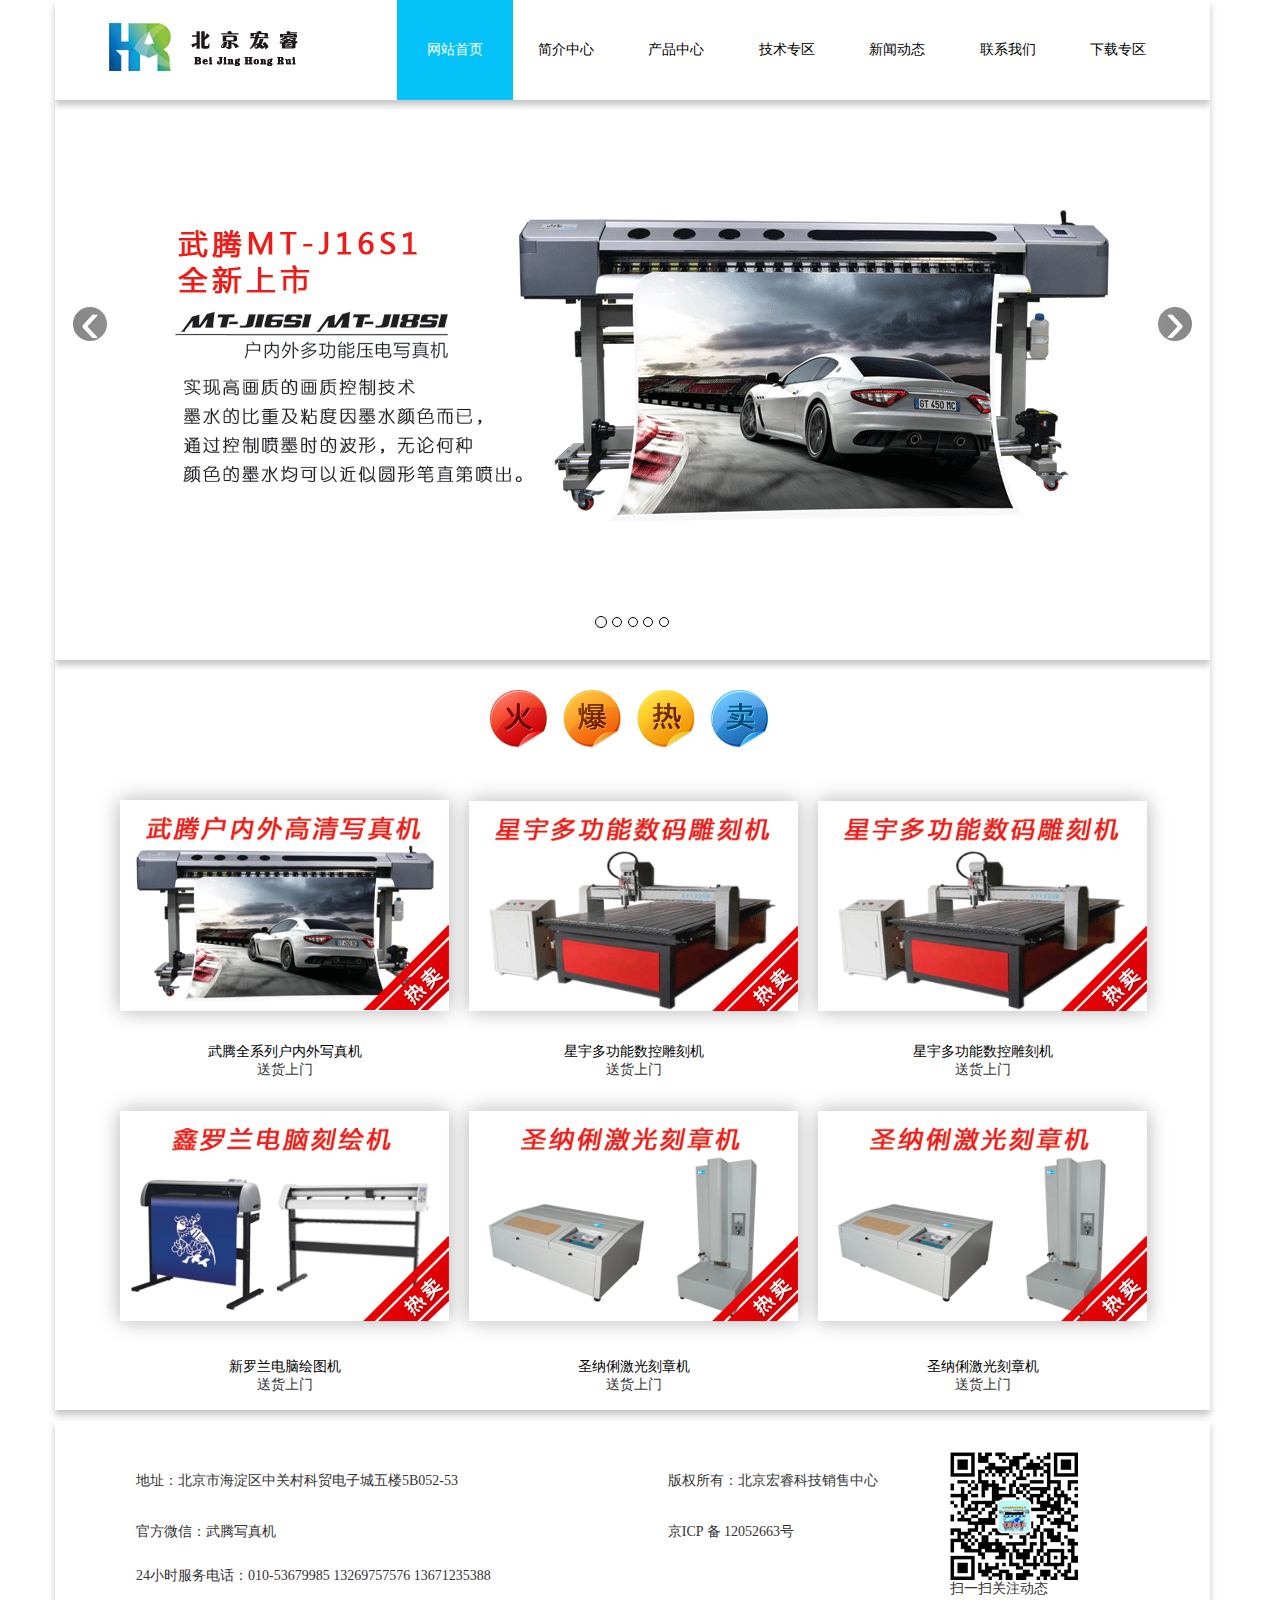
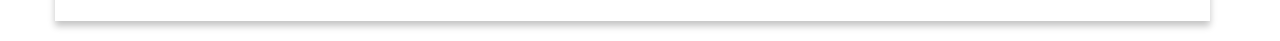
<file: index.html>
﻿<!DOCTYPE>
<html xmlns="http://www.w3.org/1999/xhtml">
<head>
	<meta charset="utf-8">
    <meta http-equiv="X-UA-Compatible" content="IE=edge">
    <meta name="viewport" content="width=device-width, minimum-scale=1.0, maximum-scale=1.0">
    <meta name="description" content="">
    <meta name="author" content="">
	<title>北京宏睿销科技售中心</title>
    
    <link href="css/bootstrap.min.css" rel="stylesheet">
 	<link href="css/bootstrap-combined.min.css" rel="stylesheet">
    <link href="css/index.css" rel="stylesheet">
    <script src="js/jquery-1.9.1.min.js"></script>
	<script src="js/bootstrap.min.js"></script>
	<script src="js/jquery-ui.min.js" type="text/javascript"></script>
    <script>
		var _hmt = _hmt || [];
		(function() {
		  var hm = document.createElement("script");
		  hm.src = "//hm.baidu.com/hm.js?905ff11b0db9c2bd6ab6d1da51a9d9f5";
		  var s = document.getElementsByTagName("script")[0]; 
		  s.parentNode.insertBefore(hm, s);
		})();
	</script>
  
</head>

<body>
	<div class="container">
		<div class="row">
			<div>
            	<div class="col-md-12 col-xs-12">
                    <header>
                        <div class="navbar header" role="navigation">
                            <div class="logo">
                                <img src="img/logo.gif">
                                <ul class="link">
                                    <li class="selected"><a href="index.html" style="color:#FFF">网站首页</a></li>
                                    <li><a href="profile.html">简介中心</a></li>
                                    <li><a href="product.html">产品中心</a></li>
                                    <li><a href="technology.html">技术专区</a></li>
                                    <li><a href="news.html">新闻动态</a></li>    
                                    <li><a href="contact.html">联系我们</a></li>                            
                                    <li><a href="download .html">下载专区</a></li>
                                </ul>
                            </div>
                        </div>
                    </header>
				</div>
            </div>
		</div>
	</div>
    <div class="container">
		<div class="row">
			<div class="col-md-12 col-xs-12">
				<div id="myCarousel" class="carousel slide center-top lunbo" data-ride="carousel">
					<!-- 轮播（Carousel）指标 -->
					<ol class="carousel-indicators">
						<li data-target="#myCarousel" data-slide-to="0" class="active"></li>
						<li data-target="#myCarousel" data-slide-to="1"></li>
						<li data-target="#myCarousel" data-slide-to="2"></li>
						<li data-target="#myCarousel" data-slide-to="3"></li>
						<li data-target="#myCarousel" data-slide-to="4"></li>
					</ol>
					<!-- 轮播（Carousel）项目 -->
					<div class="carousel-inner">
						<div class="item active">
							<img src="img/lunshua1.gif" alt="First slide">
						</div>
						<div class="item">
							<img src="img/lunshua2.gif" alt="First slide">
						</div>
						<div class="item">
							<img src="img/lunshua3.gif" alt="First slide">
						</div>
						<div class="item">
							<img src="img/lunshua4.gif" alt="First slide">
						</div>
						<div class="item">
							<img src="img/lunshua5.gif" alt="First slide">
						</div>
					</div>
                    <!-- 轮播（Carousel）导航 -->
                       <a class="carousel-control left" href="#myCarousel" 
                          data-slide="prev">&lsaquo;</a>
                       <a class="carousel-control right" href="#myCarousel" 
                          data-slide="next">&rsaquo;</a>
				</div>
			</div>
		</div>
	</div>
    <div class="container">
		<div class="row">
            <div class="center-bottom">
                <div class="col-md-12 col-xs-12">
                	<div class="hot">
                    	<img src="img/hot.png"/>
                	</div>
                    <div class="center-bottom-right">
                       <table width="828" style="text-align:center;">
                        	<tr align="center">
                            	<td width="368" height="211">
                                	<a href="configuration/hot001.html" target="_blank">
                                    	<div class="show" style="width:329px; height:211px; background-image:url(img/001.gif);">
                                    		<img src="img/hot2.png" style="margin-top:125px; margin-left:242px;">
                                    	</div>
                                    </a>
                                </td>
                                <td width="368" height="211">
                                	<a href="#">
                                    	<div class="show" style="width:329px; background-image:url(img/002.gif);">
                                    		<img src="img/hot2.png" style="margin-top:125px; margin-left:242px;">
                                    	</div>
                                    </a>
                                </td>
                                <td width="368" height="211">
                                	<a href="#">
                                    	<div class="show" style="width:329px; background-image:url(img/002.gif);">
                                    		<img src="img/hot2.png" style="margin-top:125px; margin-left:242px;">
                                    	</div>
                                    </a>
                                </td>
                            </tr>
                            <tr>
                            	<td height="80">
                                	<span><a href="./product link/photo machine.html">武腾全系列户内外写真机</a></span>
                                    <br/>
                                    <span>送货上门</span>
                                </td>
                                <td>
                                	<span><a href="./product link/carving machine.html">星宇多功能数控雕刻机</a></span>
                                    <br/>
                                    <span>送货上门</span>
                                </td>
                                <td>
                                	<span><a href="./product link/carving machine.html">星宇多功能数控雕刻机</a></span>
                                    <br/>
                                    <span>送货上门</span>
                                </td>
                            </tr>
                            <tr align="center">
                            	<td width="368" height="211">
                                	<a href="#">
                                    	<div class="show" style="width:329px; background-image:url(img/003.gif);">
                                    		<img src="img/hot2.png" style="margin-top:125px; margin-left:242px;">
                                  		</div>
                                    </a>
                                </td>
                               <td width="368" height="211">
                                   <a href="#">
                                        <div class="show" style="width:329px; background-image:url(img/004.gif);">
                                            <img src="img/hot2.png" style="margin-top:125px; margin-left:242px;">
                                        </div>
                                   </a>
                                </td>
                                <td width="368" height="211">
                                	<a href="3">
                                    	<div class="show" style="width:329px; background-image:url(img/004.gif);">
                                    		<img src="img/hot2.png" style="margin-top:125px; margin-left:242px;">
                                   		</div>
                                    </a>
                                </td>
                            </tr>
                            <tr>
                            	<td height="90">
                                	<span><a href="#">新罗兰电脑绘图机</a></span>
                                    <br/>
                                    <span>送货上门</span>
                                </td>
                                <td>
                                	<span><a href="#">圣纳俐激光刻章机</a></span>
                                    <br/>
                                    <span>送货上门</span>
                                </td><td>
                                	<span><a href="#">圣纳俐激光刻章机</a></span>
                                    <br/>
                                    <span>送货上门</span>
                                </td>
                            </tr>
                       </table>
               	  </div>
                </div>
            </div>
		</div>
	</div>
    <div class="container">
		<div class="row">
			<div class="col-md-12 col-xs-12">
				<footer>
			    <div class="navbar footer" role="navigation">
						<div class="jianjie">
                           <table width="943" height="130" border="0">
                              <tr>
                                <td width="498" height="48"><span>地址：北京市海淀区中关村科贸电子城五楼5B052-53</span></td>
                                <td width="264"><span>版权所有：北京宏睿科技销售中心</span></td>
                                <td width="121" colspan="" rowspan="3">
                                	<img src="img/2.gif">
                                    <span>扫一扫关注动态</span>
                                </td>
                              </tr>
                              <tr>
                                <td height="36"><span>官方微信：武腾写真机</span></td>
                                <td><span>京ICP 备 12052663号</span></td>
                              </tr>
                              <tr>
                                <td height="36"><span>24小时服务电话：010-53679985 13269757576 13671235388</span></td>
                                <td>&nbsp;</td>
                              </tr>
                            </table>
                  		</div>
				  </div>
				</footer>
			</div>
		</div>
	</div>
</body>
</html>
</file>
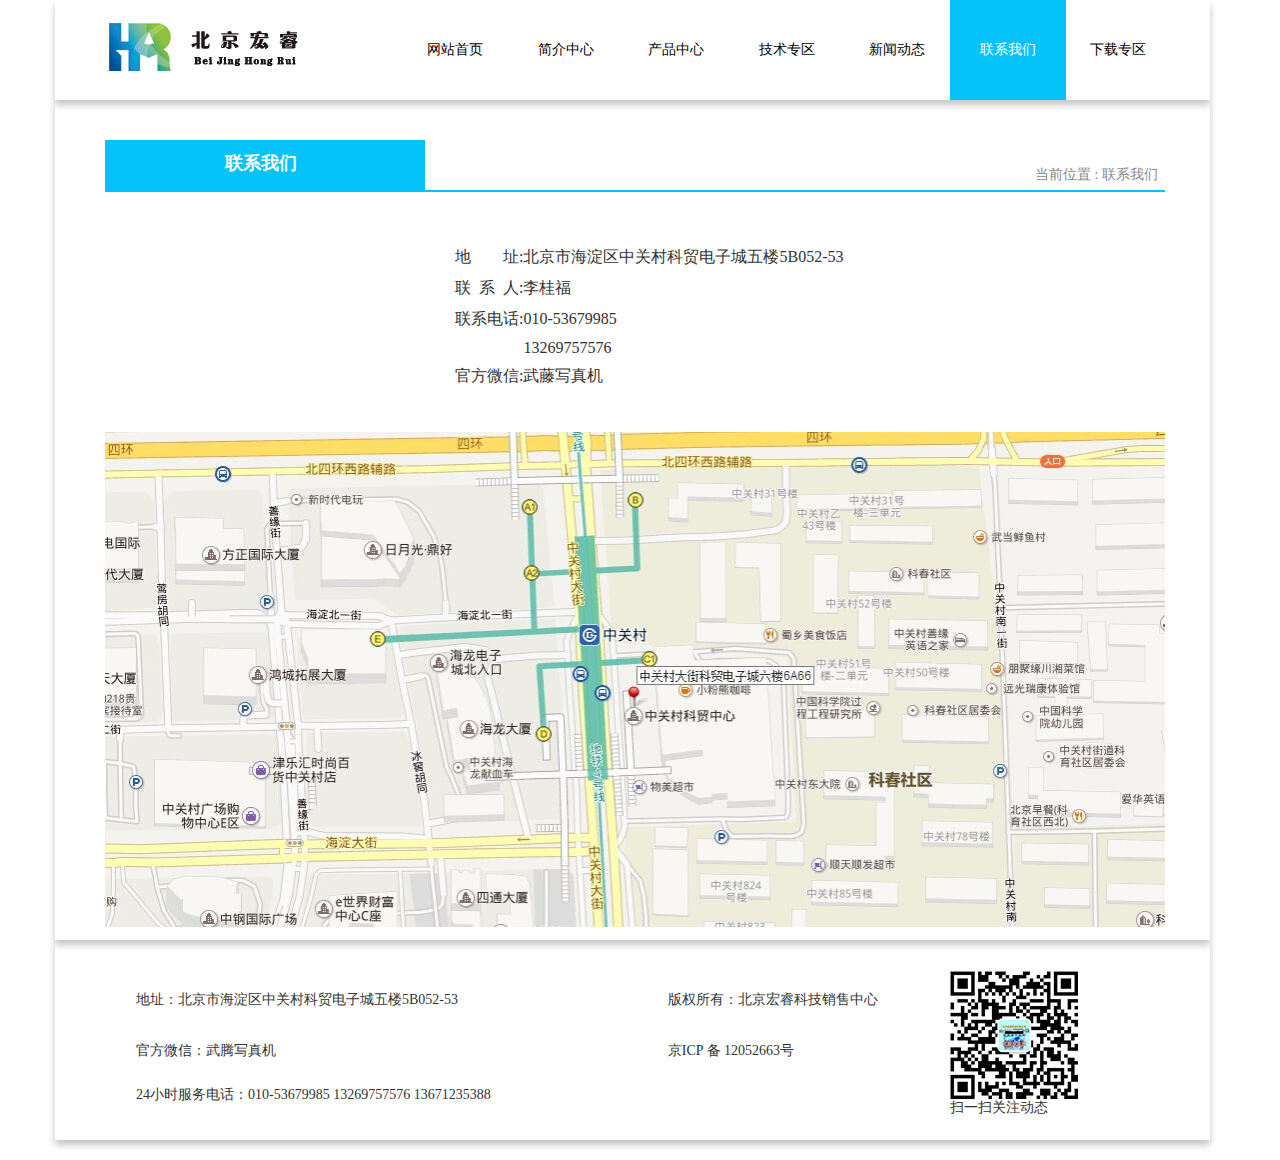
<file: contact.html>
﻿<!DOCTYPE>
<html xmlns="http://www.w3.org/1999/xhtml">
<head>
	<meta charset="utf-8">
    <meta http-equiv="X-UA-Compatible" content="IE=edge">
    <meta name="viewport" content="width=device-width, minimum-scale=1.0, maximum-scale=1.0">
    <meta name="description" content="">
    <meta name="author" content="">
	<title>北京宏睿科技销售中心</title>
    
    <link href="css/bootstrap.min.css" rel="stylesheet">
 	<link href="css/bootstrap-combined.min.css" rel="stylesheet">
    <link href="css/contact.css" rel="stylesheet">
    <script src="js/jquery-1.9.1.min.js"></script>
	<script src="js/bootstrap.min.js"></script>
	<script src="js/jquery-ui.min.js" type="text/javascript"></script>
  
    
</head>

<body>
	<div class="container">
		<div class="row">
			<div class="col-md-12 col-xs-12">
				<header>
					<div class="navbar header" role="navigation">
						<div class="logo">
                        	<img src="img/logo.gif">
                            <ul class="link">
                            	<li><a href="index.html">网站首页</a></li>
                                <li><a href="profile.html">简介中心</a></li>
                                <li><a href="product.html">产品中心</a></li>
                                <li><a href="technology.html">技术专区</a></li>
                                <li><a href="news.html">新闻动态</a></li>
                                <li class="selected"><a href="contact.html" style="color:#FFF">联系我们</a></li>
                                <li><a href="download .html">下载专区</a></li>
                            </ul>
                        </div>
                        	
					</div>
				</header>
			</div>
		</div>
	</div>
   
    <div class="container">
		<div class="row">
            <div class="center">
            	<div class="top">
                	<div class="top-left">
                    	<h4 style="margin:13px 120px; color:#FFF">联系我们</h4>
                    </div>
                    <div class="top-right">
                        <span class="spanO">当前位置 : 联系我们</span>
                    </div>
                    <div class="line"></div>
                </div>
                <div class="content">
                    <table class="address">
                      <tr>
                        <td>地&emsp;&emsp;址:</td>
                        <td>北京市海淀区中关村科贸电子城五楼5B052-53</td>
                      </tr>
                      <tr>
                        <td>联&ensp;系&ensp;人:</td>
                        <td>李桂福</td>
                      </tr>
                      <tr>
                        <td>联系电话:</td>
                        <td>010-53679985</td>
                      </tr>
                      <tr>
                        <td>&nbsp;</td>
                        <td>13269757576</td>
                      </tr>
                      <tr>
                        <td>官方微信:</td>
                        <td>武藤写真机</td>
                      </tr>
                    </table>
                    <div class="map">
                    	<img src="img/addressMap.jpg"/>
                    </div>
                </div>
            </div>
		</div>
	</div>
    <div class="container">
		<div class="row">
			<div class="col-md-12 col-xs-12">
				<footer>
			    <div class="navbar footer" role="navigation">
						<div class="jianjie">
                           <table width="943" height="130" border="0">
                              <tr>
                                <td width="498" height="48"><span>地址：北京市海淀区中关村科贸电子城五楼5B052-53</span></td>
                                <td width="264"><span>版权所有：北京宏睿科技销售中心</span></td>
                                <td width="121" colspan="" rowspan="3">
                                	<img src="img/2.gif">
                                    <span>扫一扫关注动态</span>
                                </td>
                              </tr>
                              <tr>
                                <td height="36"><span>官方微信：武腾写真机</span></td>
                                <td><span>京ICP 备 12052663号</span></td>
                              </tr>
                              <tr>
                                <td height="36"><span>24小时服务电话：010-53679985 13269757576 13671235388</span></td>
                                <td>&nbsp;</td>
                              </tr>
                            </table>
                  		</div>
                        
						
				  </div>
				</footer>
			</div>
		</div>
	</div>
</body>
</html>
</file>
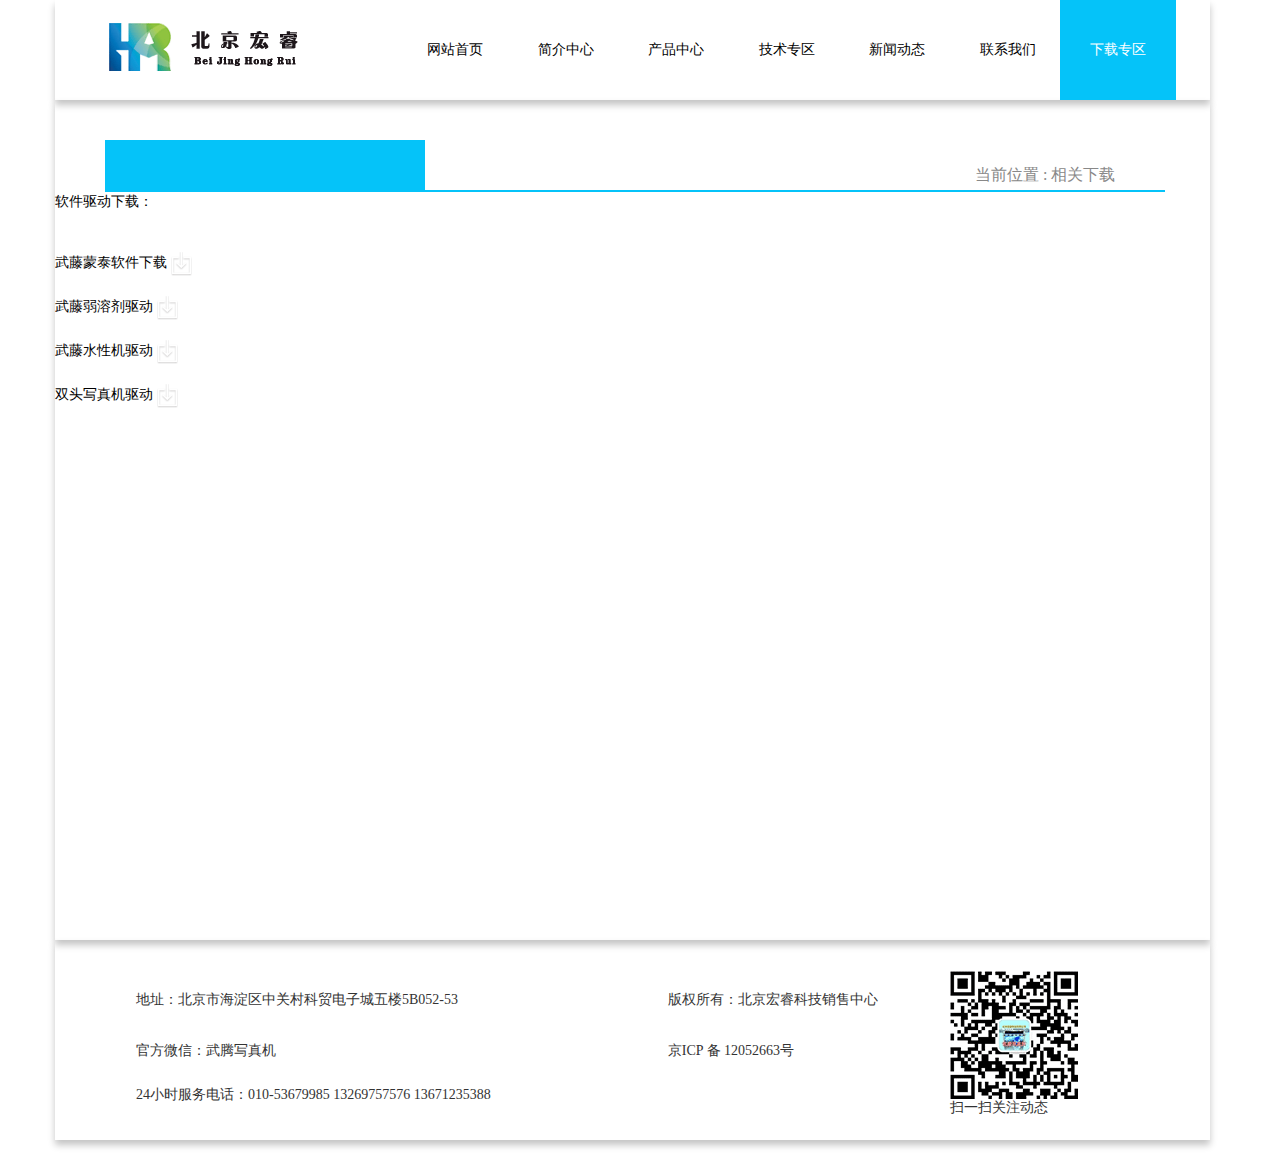
<file: download .html>
﻿<!DOCTYPE>
<html xmlns="http://www.w3.org/1999/xhtml">
<head>
	<meta charset="utf-8">
    <meta http-equiv="X-UA-Compatible" content="IE=edge">
    <meta name="viewport" content="width=device-width, minimum-scale=1.0, maximum-scale=1.0">
    <meta name="description" content="">
    <meta name="author" content="">
	<title>北京宏睿科技销售中心</title>
    
    <link href="css/bootstrap.min.css" rel="stylesheet">
 	<link href="css/bootstrap-combined.min.css" rel="stylesheet">
    <link href="css/download.css" rel="stylesheet">
    <script src="js/jquery-1.9.1.min.js"></script>
	<script src="js/bootstrap.min.js"></script>
	<script src="js/jquery-ui.min.js" type="text/javascript"></script>
    

    
</head>

<body>
	<div class="container">
		<div class="row">
			<div class="col-md-12 col-xs-12">
				<header>
					<div class="navbar header" role="navigation">
						<div class="logo">
                        	<img src="img/logo.gif">
                            <ul class="link">
                            	<li><a href="index.html">网站首页</a></li>
                                <li><a href="profile.html">简介中心</a></li>
                                <li><a href="product.html">产品中心</a></li>
                                <li><a href="technology.html">技术专区</a></li>
                                <li><a href="news.html">新闻动态</a></li>
                                <li><a href="contact.html">联系我们</a></li>
                                <li class="selected"><a href="download .html" style="color:#FFF">下载专区</a></li>
                            </ul>
                        </div>
                        	
					</div>
				</header>
			</div>
		</div>
	</div>
   
    <div class="container">
		<div class="row">
            <div class="center">
            	<div class="top">
                	<div class="top-left">
                    	<h4 style="margin:13px 120px; color:#05C3F9" >相关下载</h4>
                   	</div>
                    <div class="top-right">
                    	<span class="spanO">当前位置 : 相关下载</span>
                    </div>
                   	<div class="line"></div>
                </div>
                <div class="content">
                	<span class="download-text"><a href="#">软件驱动下载：</a></span>
                    <br/><br/><br/>
                    <span class="drive-text"><a href="#">武藤蒙泰软件下载    <img src="img/downloadTB.png"/></a></span>
                    <br/><br/>
                    <span class="drive-text"><a href="#">武藤弱溶剂驱动    <img src="img/downloadTB.png"/></a></span>
					<br/><br/>
                    <span class="drive-text"><a href="#">武藤水性机驱动    <img src="img/downloadTB.png"/></a></span>
					<br/><br/>
                    <span class="drive-text"><a href="#">双头写真机驱动    <img src="img/downloadTB.png"/></a></span>
                </div>
            </div>
		</div>
	</div>
    <div class="container">
		<div class="row">
			<div class="col-md-12 col-xs-12">
				<footer>
			    <div class="navbar footer" role="navigation">
						<div class="jianjie">
                           <table width="943" height="130" border="0">
                              <tr>
                                <td width="498" height="48"><span>地址：北京市海淀区中关村科贸电子城五楼5B052-53</span></td>
                                <td width="264"><span>版权所有：北京宏睿科技销售中心</span></td>
                                <td width="121" colspan="" rowspan="3">
                                	<img src="img/2.gif">
                                    <span>扫一扫关注动态</span>
                                </td>
                              </tr>
                              <tr>
                                <td height="36"><span>官方微信：武腾写真机</span></td>
                                <td><span>京ICP 备 12052663号</span></td>
                              </tr>
                              <tr>
                                <td height="36"><span>24小时服务电话：010-53679985 13269757576 13671235388</span></td>
                                <td>&nbsp;</td>
                              </tr>
                            </table>
                  		</div>
                        
						
				  </div>
				</footer>
			</div>
		</div>
	</div>
</body>
</html>
</file>
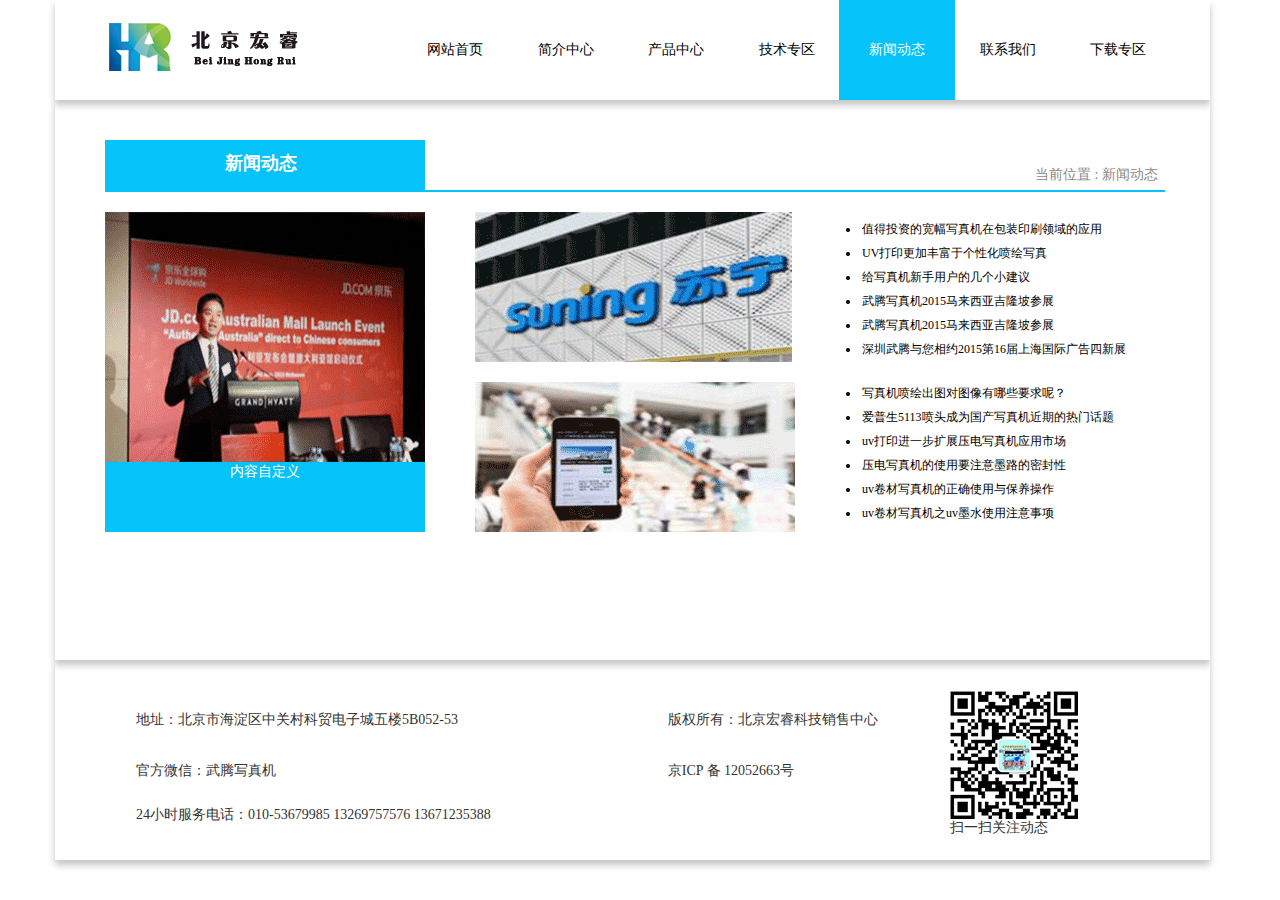
<file: news.html>
﻿<!DOCTYPE>
<html xmlns="http://www.w3.org/1999/xhtml">
<head>
	<meta charset="utf-8">
    <meta http-equiv="X-UA-Compatible" content="IE=edge">
    <meta name="viewport" content="width=device-width, minimum-scale=1.0, maximum-scale=1.0">
    <meta name="description" content="">
    <meta name="author" content="">
	<title>北京宏睿科技销售中心</title>
    
    <link href="css/bootstrap.min.css" rel="stylesheet">
 	<link href="css/bootstrap-combined.min.css" rel="stylesheet">
    <link href="css/news.css" rel="stylesheet">
    <script src="js/jquery-1.9.1.min.js"></script>
	<script src="js/bootstrap.min.js"></script>
	<script src="js/jquery-ui.min.js" type="text/javascript"></script>
    
</head>

<body>
	<div class="container">
		<div class="row">
			<div class="col-md-12 col-xs-12">
				<header>
					<div class="navbar header" role="navigation">
						<div class="logo">
                        	<img src="img/logo.gif">
                            <ul class="link">
                            	<li><a href="index.html">网站首页</a></li>
                                <li><a href="profile.html">简介中心</a></li>
                                <li><a href="product.html">产品中心</a></li>
                                <li><a href="technology.html">技术专区</a></li>
                                <li class="selected"><a href="news.html" style="color:#FFF">新闻动态</a></li>
                                <li><a href="contact.html">联系我们</a></li>
                                <li><a href="download .html">下载专区</a></li>
                            </ul>
                        </div>
                        	
					</div>
				</header>
			</div>
		</div>
	</div>
    <div class="container">
		<div class="row">
            <div class="center">
            	<div class="top">
                	<div class="top-left">
                    	<h4 style="margin:13px 120px; color:#FFF">新闻动态</h4>
                    </div>
                    <div class="top-right">
                        <span class="spanO">当前位置 : 新闻动态</span>
                    </div>
                    <div class="line"></div>
                </div>
                <div class="bottom">
                	<div class="left">
                    	<div class="left-top">
                        	<img src="img/new1.gif"/>
                        </div>
                        <div class="left-bottom" align="center">
                        	<span class="photoTitle">内容自定义</span>
                        </div>
                    </div>
                    <div class="between">
                    	<div class="b-top">
                        	<img src="img/new2.gif"/>
                        </div>
                        <div class="b-bottom">
                        	<img src="img/new3.gif"/>
                        </div>
                    </div>
                    <div class="right">
                    	<ul class="ul-top">
                        	<li>值得投资的宽幅写真机在包装印刷领域的应用</li>
                            <li>UV打印更加丰富于个性化喷绘写真</li>
                            <li>给写真机新手用户的几个小建议</li>
                            <li>武腾写真机2015马来西亚吉隆坡参展</li>
                            <li>武腾写真机2015马来西亚吉隆坡参展</li>
                            <li>深圳武腾与您相约2015第16届上海国际广告四新展</li>
                        </ul>
                        <ul class="ul-bottom">
                        	<li>写真机喷绘出图对图像有哪些要求呢？ </li>
                            <li>爱普生5113喷头成为国产写真机近期的热门话题</li>
                            <li>uv打印进一步扩展压电写真机应用市场</li>
                            <li>压电写真机的使用要注意墨路的密封性</li>
                            <li>uv卷材写真机的正确使用与保养操作</li>
                            <li>uv卷材写真机之uv墨水使用注意事项</li>
                        </ul>
                       
                    </div>
                </div>
            </div>
		</div>
	</div>
    <div class="container">
		<div class="row">
			<div class="col-md-12 col-xs-12">
				<footer>
			    <div class="navbar footer" role="navigation">
						<div class="jianjie">
                           <table width="943" height="130" border="0">
                              <tr>
                                <td width="498" height="48"><span>地址：北京市海淀区中关村科贸电子城五楼5B052-53</span></td>
                                <td width="264"><span>版权所有：北京宏睿科技销售中心</span></td>
                                <td width="121" colspan="" rowspan="3">
                                	<img src="img/2.gif">
                                    <span>扫一扫关注动态</span>
                                </td>
                              </tr>
                              <tr>
                                <td height="36"><span>官方微信：武腾写真机</span></td>
                                <td><span>京ICP 备 12052663号</span></td>
                              </tr>
                              <tr>
                                <td height="36"><span>24小时服务电话：010-53679985 13269757576 13671235388</span></td>
                                <td>&nbsp;</td>
                              </tr>
                            </table>
                  		</div>
                        
						
				  </div>
				</footer>
			</div>
		</div>
	</div>
</body>
</html>
</file>
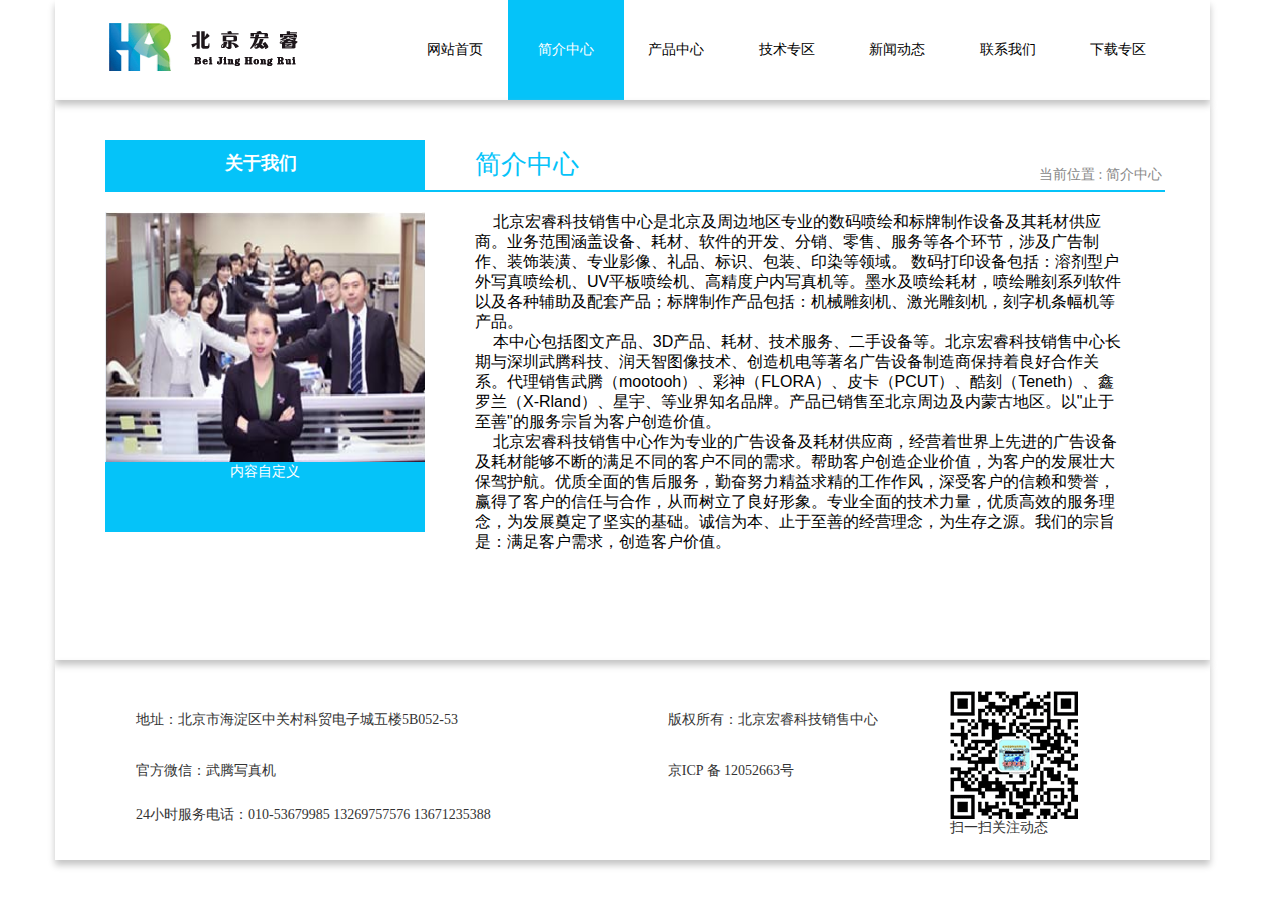
<file: profile.html>
﻿<!DOCTYPE>
<html xmlns="http://www.w3.org/1999/xhtml">
<head>
	<meta charset="utf-8">
    <meta http-equiv="X-UA-Compatible" content="IE=edge">
    <meta name="viewport" content="width=device-width, minimum-scale=1.0, maximum-scale=1.0">
    <meta name="description" content="">
    <meta name="author" content="">
	<title>北京宏睿科技销售中心</title>
    
    <link href="css/bootstrap.min.css" rel="stylesheet">
 	<link href="css/bootstrap-combined.min.css" rel="stylesheet">
    <link href="css/profile.css" rel="stylesheet">
    <script src="js/jquery-1.9.1.min.js"></script>
	<script src="js/bootstrap.min.js"></script>
	<script src="js/jquery-ui.min.js" type="text/javascript"></script>
    
    
    
</head>

<body>
	<div class="container">
		<div class="row">
			<div class="col-md-12 col-xs-12">
				<header>
					<div class="navbar header" role="navigation">
						<div class="logo">
                        	<img src="img/logo.gif">
                            <ul class="link">
                            	<li><a href="index.html">网站首页</a></li>
                                <li class="selected"><a href="profile.html" style="color:#FFF">简介中心</a></li>
                                <li><a href="product.html">产品中心</a></li>
                                <li><a href="technology.html">技术专区</a></li>
                                <li><a href="news.html">新闻动态</a></li>
                                <li><a href="contact.html">联系我们</a></li>
                                <li><a href="download .html">下载专区</a></li>
                            </ul>
                        </div>
                        	
					</div>
				</header>
			</div>
		</div>
	</div>
    <div class="container">
		<div class="row">
			<div class="col-md-12 col-xs-12">
				<div class="center">
                	<div class="top">
                    	<div class="top-left">
                    		<h4 style="margin:13px 120px; color:#FFF">关于我们</h4>
                    	</div>
                        <div class="top-right">
                        	<span class="spanO">简介中心</span> <span class="spanT">当前位置 : 简介中心</span>
                        </div>
                    	<div class="line"></div>
                    </div>
                    <div class="bottom">
                    	<div class="bottom-left">
                            <div class="left-top">
                        		<img src="img/guanyuwomen.gif" style="width:320px; height:250px;"/>
                       		</div>
                        	<div class="left-bottom" align="center">
                        		<span class="photoTitle">内容自定义</span>
                        	</div>
                        </div>
                        <div class="bottom-right">
                        	<p>&nbsp;&nbsp;&nbsp;&nbsp;北京宏睿科技销售中心是北京及周边地区专业的数码喷绘和标牌制作设备及其耗材供应商。业务范围涵盖设备、耗材、软件的开发、分销、零售、服务等各个环节，涉及广告制作、装饰装潢、专业影像、礼品、标识、包装、印染等领域。 数码打印设备包括：溶剂型户外写真喷绘机、UV平板喷绘机、高精度户内写真机等。墨水及喷绘耗材，喷绘雕刻系列软件以及各种辅助及配套产品；标牌制作产品包括：机械雕刻机、激光雕刻机，刻字机条幅机等产品。</p>
                            <p>&nbsp;&nbsp;&nbsp;&nbsp;本中心包括图文产品、3D产品、耗材、技术服务、二手设备等。北京宏睿科技销售中心长期与深圳武腾科技、润天智图像技术、创造机电等著名广告设备制造商保持着良好合作关系。代理销售武腾（mootooh）、彩神（FLORA）、皮卡（PCUT）、酷刻（Teneth）、鑫罗兰（X-Rland）、星宇、等业界知名品牌。产品已销售至北京周边及内蒙古地区。以"止于至善"的服务宗旨为客户创造价值。</p>
                            <p>&nbsp;&nbsp;&nbsp;&nbsp;北京宏睿科技销售中心作为专业的广告设备及耗材供应商，经营着世界上先进的广告设备及耗材能够不断的满足不同的客户不同的需求。帮助客户创造企业价值，为客户的发展壮大保驾护航。优质全面的售后服务，勤奋努力精益求精的工作作风，深受客户的信赖和赞誉，赢得了客户的信任与合作，从而树立了良好形象。专业全面的技术力量，优质高效的服务理念，为发展奠定了坚实的基础。诚信为本、止于至善的经营理念，为生存之源。我们的宗旨是：满足客户需求，创造客户价值。</p>
                        </div>
                    </div>
                </div>
			</div>
		</div>
	</div>
    
    <div class="container">
		<div class="row">
			<div class="col-md-12 col-xs-12">
				<footer>
			    <div class="navbar footer" role="navigation">
						<div class="jianjie">
                           <table width="943" height="130" border="0">
                              <tr>
                                <td width="498" height="48"><span>地址：北京市海淀区中关村科贸电子城五楼5B052-53</span></td>
                                <td width="264"><span>版权所有：北京宏睿科技销售中心</span></td>
                                <td width="121" colspan="" rowspan="3">
                                	<img src="img/2.gif">
                                    <span>扫一扫关注动态</span>
                                </td>
                              </tr>
                              <tr>
                                <td height="36"><span>官方微信：武腾写真机</span></td>
                                <td><span>京ICP 备 12052663号</span></td>
                              </tr>
                              <tr>
                                <td height="36"><span>24小时服务电话：010-53679985 13269757576 13671235388</span></td>
                                <td>&nbsp;</td>
                              </tr>
                            </table>
                  		</div>
                        
						
				  </div>
				</footer>
			</div>
		</div>
	</div>
</body>
</html>
</file>
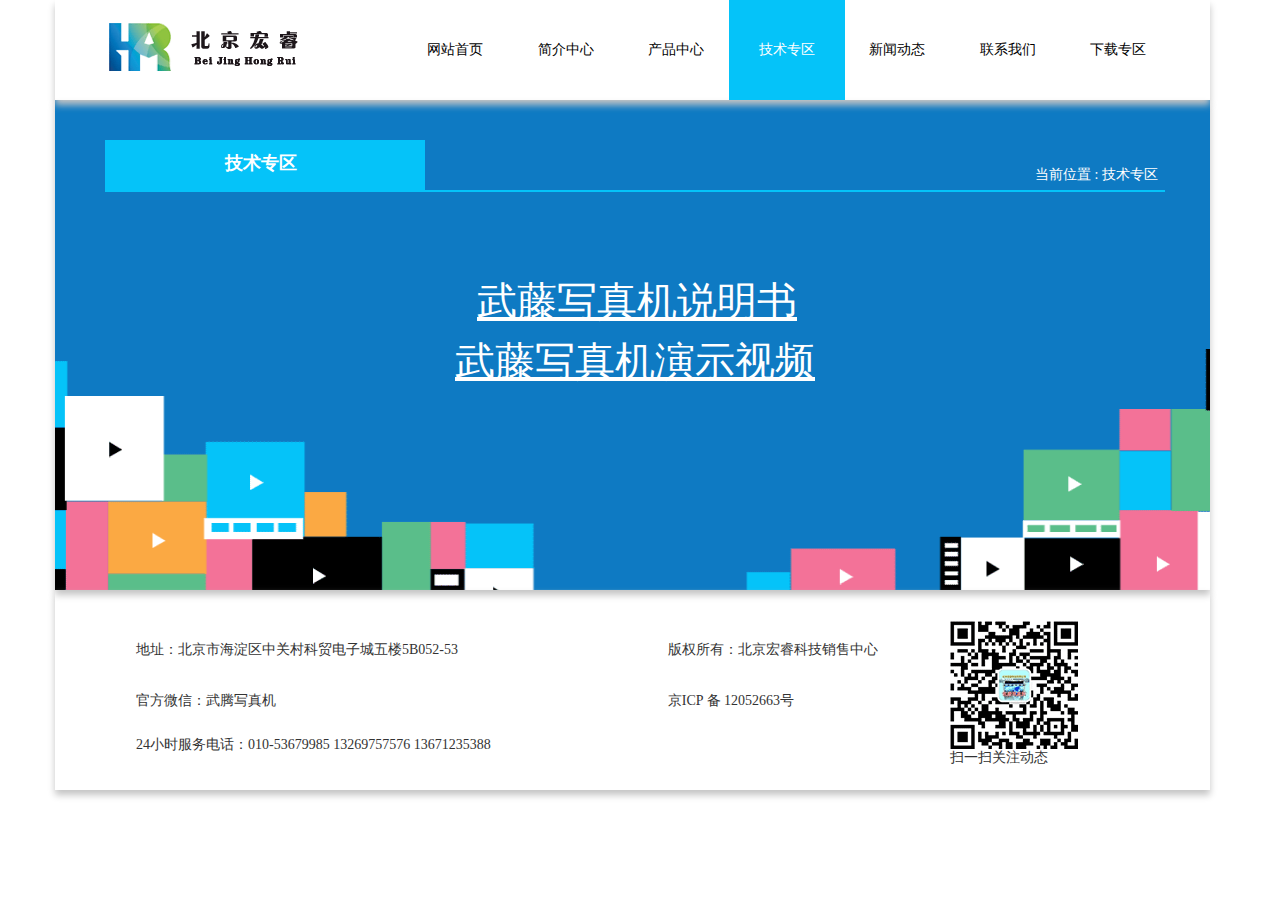
<file: technology.html>
﻿<!DOCTYPE>
<html xmlns="http://www.w3.org/1999/xhtml">
<head>
	<meta charset="utf-8">
    <meta http-equiv="X-UA-Compatible" content="IE=edge">
    <meta name="viewport" content="width=device-width, minimum-scale=1.0, maximum-scale=1.0">
    <meta name="description" content="">
    <meta name="author" content="">
	<title>北京宏睿科技销售中心</title>
    
    <link href="css/bootstrap.min.css" rel="stylesheet">
 	<link href="css/bootstrap-combined.min.css" rel="stylesheet">
    <link href="css/technology.css" rel="stylesheet">
    <script src="js/jquery-1.9.1.min.js"></script>
	<script src="js/bootstrap.min.js"></script>
	<script src="js/jquery-ui.min.js" type="text/javascript"></script>
    
    
</head>

<body>
	<div class="container">
		<div class="row">
			<div class="col-md-12 col-xs-12">
				<header>
					<div class="navbar header" role="navigation">
						<div class="logo">
                        	<img src="img/logo.gif">
                            <ul class="link">
                            	<li><a href="index.html">网站首页</a></li>
                                <li><a href="profile.html">简介中心</a></li>
                                <li><a href="product.html">产品中心</a></li>
                                <li class="selected"><a href="technology.html" style="color:#FFF">技术专区</a></li>
                                <li><a href="news.html">新闻动态</a></li>
                                <li><a href="contact.html">联系我们</a></li>
                                <li><a href="download .html">下载专区</a></li>
                            </ul>
                        </div>
                        	
					</div>
				</header>
			</div>
		</div>
	</div>
    
    <div class="container">
		<div class="row">
            <div class="center">
            	<div class="top">
                	<div class="top-left">
                    	<h4 style="margin:13px 120px; color:#FFF">技术专区</h4>
                   	</div>
                    <div class="top-right">
                    	<span class="spanO">当前位置 : 技术专区</span>
                    </div>
                   	<div class="line"></div>
                </div>
                <div class="content">
                	<span class="manual-text"><a href="#">武藤写真机说明书</a></span>
                    <br/><br/><br/>
                    <span class="movie-text"><a href="#">武藤写真机演示视频</a></span>
                </div>
            </div>
		</div>
	</div>
    <div class="container">
		<div class="row">
			<div class="col-md-12 col-xs-12">
				<footer>
			    <div class="navbar footer" role="navigation">
						<div class="jianjie">
                           <table width="943" height="130" border="0">
                              <tr>
                                <td width="498" height="48"><span>地址：北京市海淀区中关村科贸电子城五楼5B052-53</span></td>
                                <td width="264"><span>版权所有：北京宏睿科技销售中心</span></td>
                                <td width="121" colspan="" rowspan="3">
                                	<img src="img/2.gif">
                                    <span>扫一扫关注动态</span>
                                </td>
                              </tr>
                              <tr>
                                <td height="36"><span>官方微信：武腾写真机</span></td>
                                <td><span>京ICP 备 12052663号</span></td>
                              </tr>
                              <tr>
                                <td height="36"><span>24小时服务电话：010-53679985 13269757576 13671235388</span></td>
                                <td>&nbsp;</td>
                              </tr>
                            </table>
                  		</div>
                        
						
				  </div>
				</footer>
			</div>
		</div>
	</div>
</body>
</html>
</file>
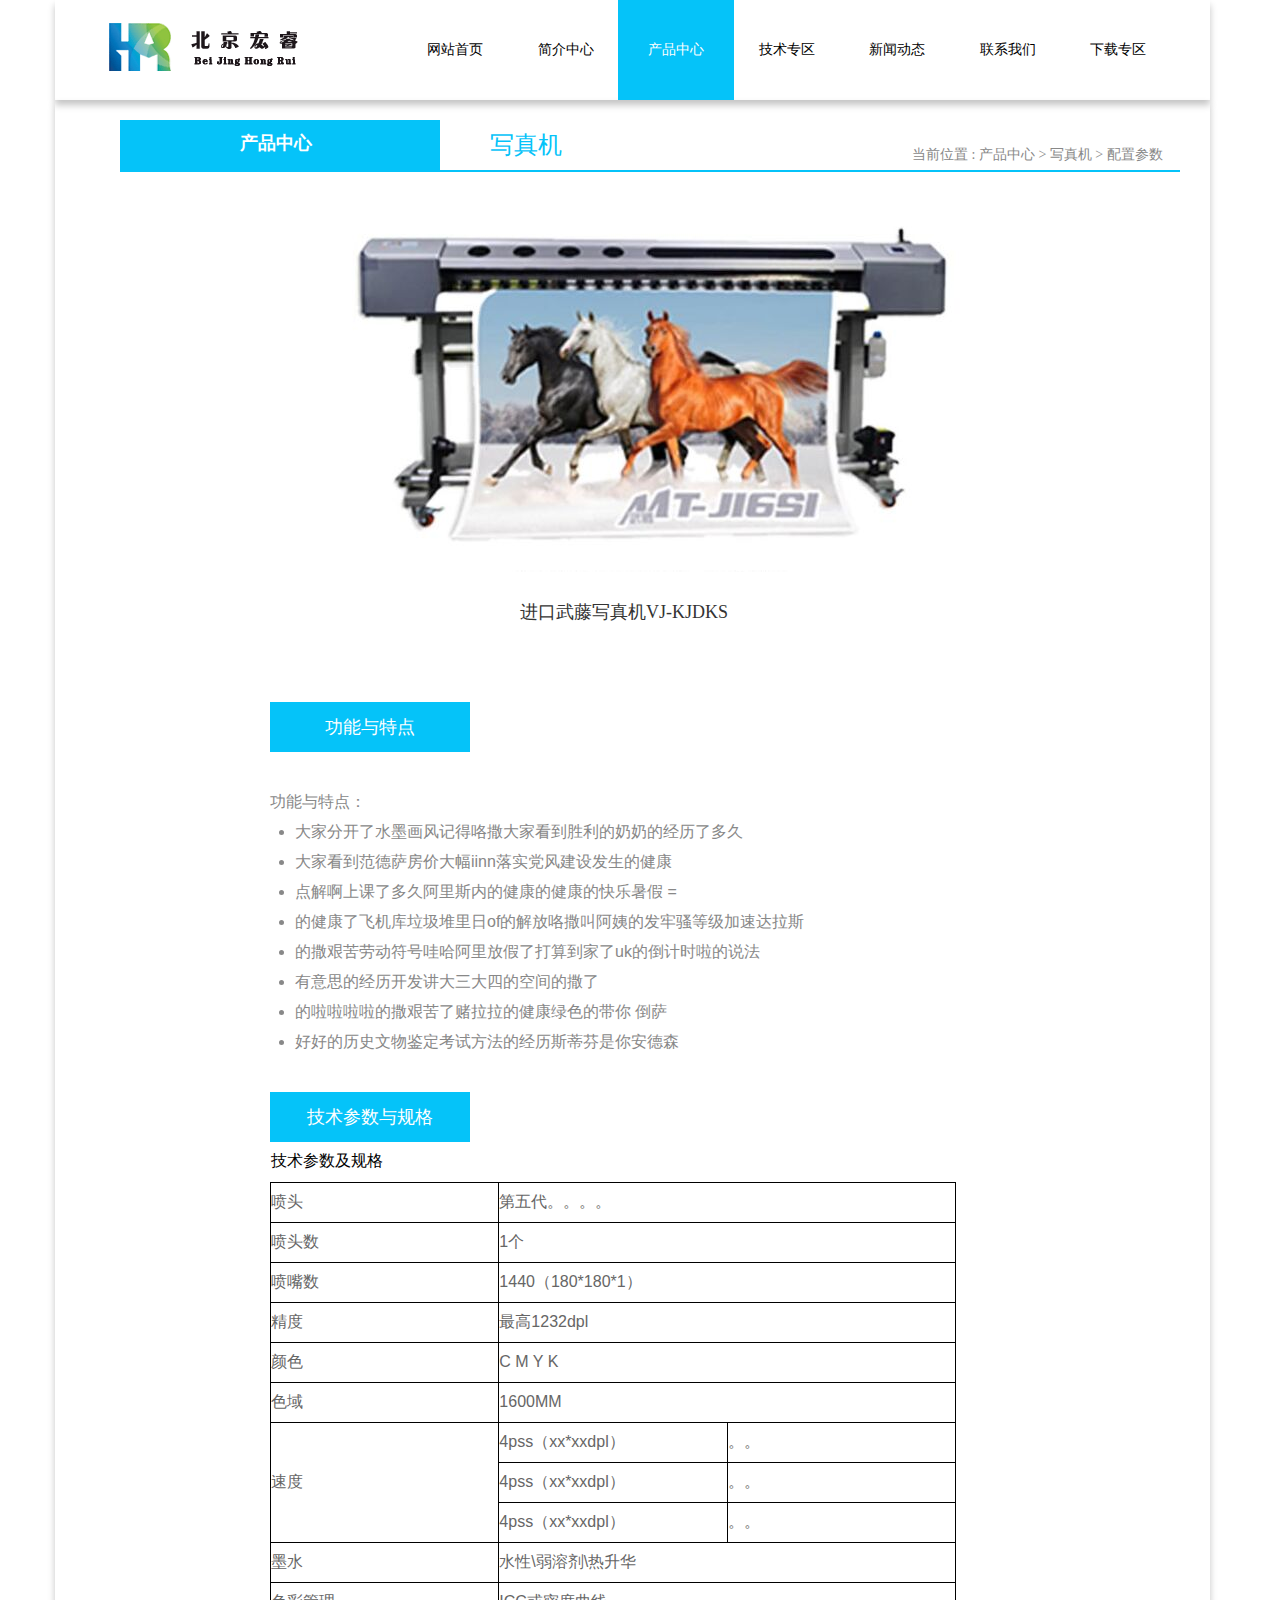
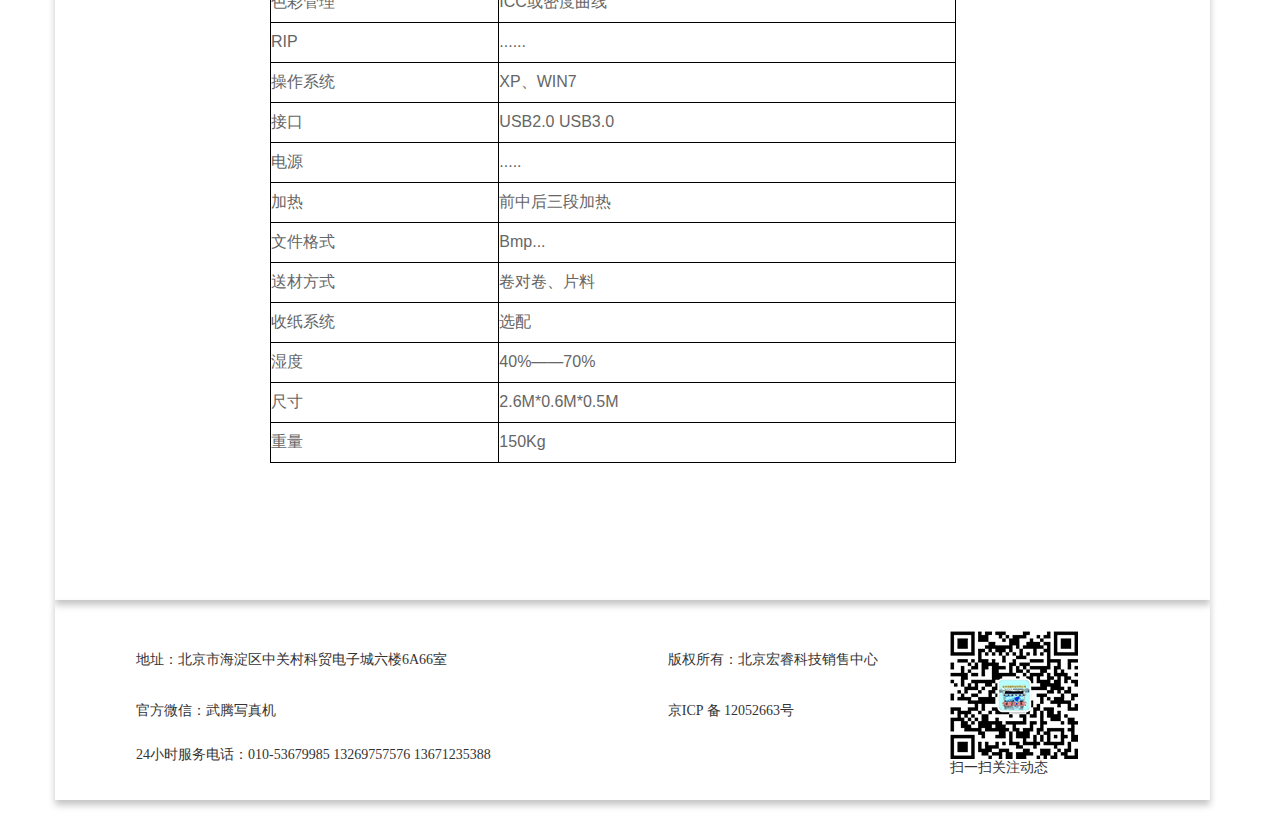
<file: configuration/hot001.html>
<!DOCTYPE>
<html xmlns="http://www.w3.org/1999/xhtml">
<head>
	<meta charset="utf-8">
    <meta http-equiv="X-UA-Compatible" content="IE=edge">
    <meta name="viewport" content="width=device-width, minimum-scale=1.0, maximum-scale=1.0">
    <meta name="description" content="">
    <meta name="author" content="">
	<title>北京宏睿销售中心</title>
    
    <link href="../css/bootstrap.min.css" rel="stylesheet">
 	<link href="../css/bootstrap-combined.min.css" rel="stylesheet">
    <link href="../configuration/css/hot001.css" rel="stylesheet">
    <script src="../js/jquery-1.9.1.min.js"></script>
	<script src="../js/bootstrap.min.js"></script>
	<script src="../js/jquery-ui.min.js" type="text/javascript"></script>
    
</head>

<body>
	<div class="container">
		<div class="row">
			<div class="col-md-12 col-xs-12">
				<header>
					<div class="navbar header" role="navigation">
						<div class="logo">
                        	<img src="../img/logo.gif">
                            <ul class="link">
                            	<li><a href="../index.html">网站首页</a></li>
                                <li><a href="../profile.html">简介中心</a></li>
                                <li class="selected"><a href="../product.html" style="color:#FFF">产品中心</a></li>
                                <li><a href="../technology.html">技术专区</a></li>
                                <li><a href="../news.html">新闻动态</a></li>
                                <li><a href="../contact.html">联系我们</a></li>
                                <li><a href="../download .html">下载专区</a></li>
                            </ul>
                        </div>
                        	
					</div>
				</header>
			</div>
		</div>
	</div>
   	<div class="container">
		<div class="row">
            <div class="center">
                <div class="col-md-12 col-xs-12">
                    <div class="top">
                        <div class="top-left">
                            <h4 style="margin:13px 120px; color:#FFF">产品中心</h4>
                        </div>
                        <div class="top-right">
                            <span class="spanO">写真机</span> <span class="spanT">当前位置 : 产品中心 > 写真机 > 配置参数</span>
                        </div>
                        <div class="line"></div>
                    </div>
                </div>
                <div class="col-md-12 col-xs-12">
                    <div class="content-top">
                        <div class="img">
                            <img src="../img/b001.jpg"/>
                        </div>
                        <div class="img-name">
                            <span>进口武藤写真机VJ-KJDKS</span>
                        </div>
                    </div>
                </div>
                <div class="col-md-12 col-xs-12">
                    <div class="content-bottom">
                        <div class="subtitle">
                            功能与特点
                        </div>
                        <p>
                            功能与特点：<br/>
                            <ul>
                                <li>大家分开了水墨画风记得咯撒大家看到胜利的奶奶的经历了多久</li>
                                <li>大家看到范德萨房价大幅iinn落实党风建设发生的健康</li>
                                <li>点解啊上课了多久阿里斯内的健康的健康的快乐暑假 =</li>
                                <li>的健康了飞机库垃圾堆里日of的解放咯撒叫阿姨的发牢骚等级加速达拉斯</li>
                                <li>的撒艰苦劳动符号哇哈阿里放假了打算到家了uk的倒计时啦的说法</li>
                                <li>有意思的经历开发讲大三大四的空间的撒了</li>
                                <li>的啦啦啦啦的撒艰苦了赌拉拉的健康绿色的带你 倒萨</li>
                                <li>好好的历史文物鉴定考试方法的经历斯蒂芬是你安德森</li>
                            </ul>
                        </p>
                        <div class="subtitle">
                            技术参数与规格
                        </div>
                        <table width="686" height="556">
                            <tr style="border:none;">
                                <td colspan="3">技术参数及规格</td>
                            </tr>
                            <tr>
                                <td>喷头</td>
                                <td colspan="2">第五代。。。。</td>
                            </tr>
                            <tr>
                                <td>喷头数</td>
                                <td colspan="2">1个</td>
                            </tr>
                            <tr>
                                <td>喷嘴数</td>
                                <td colspan="2">1440（180*180*1）</td>
                            </tr>
                            <tr>
                                <td>精度</td>
                                <td colspan="2">最高1232dpl</td>
                            </tr>
                            <tr>
                                <td>颜色</td>
                                <td colspan="2">C M Y K</td>
                            </tr>
                            <tr>
                                <td>色域</td>
                                <td colspan="2">1600MM</td>
                            </tr>
                            <tr>
                                <td rowspan="3">速度</td>
                                <td>4pss（xx*xxdpl）</td>
                                <td>。。</td>
                            </tr>
                            <tr>
                                <td>4pss（xx*xxdpl）</td>
                                <td>。。</td>
                            </tr>
                            <tr>
                                <td>4pss（xx*xxdpl）</td>
                                <td>。。</td>
                            </tr>
                            <tr>
                                <td>墨水</td>
                                <td colspan="2">水性\弱溶剂\热升华</td>
                            </tr>
                            <tr>
                                <td>色彩管理</td>
                                <td colspan="2">ICC或密度曲线</td>
                            </tr>
                            <tr>
                                <td>RIP</td>
                                <td colspan="2">......</td>
                            </tr>
                            <tr>
                                <td>操作系统</td>
                                <td colspan="2">XP、WIN7</td>
                            </tr>
                            <tr>
                                <td>接口</td>
                                <td colspan="2">USB2.0 USB3.0</td>
                            </tr>
                            <tr>
                                <td>电源</td>
                                <td colspan="2">.....</td>
                            </tr>
                            <tr>
                                <td>加热</td>
                                <td colspan="2">前中后三段加热</td>
                            </tr>
                            <tr>
                                <td>文件格式</td>
                                <td colspan="2">Bmp...</td>
                            </tr>
                            <tr>
                                <td>送材方式</td>
                                <td colspan="2">卷对卷、片料</td>
                            </tr>
                            <tr>
                                <td>收纸系统</td>
                                <td colspan="2">选配</td>
                            </tr>
                            <tr>
                                <td>湿度</td>
                                <td colspan="2">40%——70%</td>
                            </tr>
                            <tr>
                                <td>尺寸</td>
                                <td colspan="2">2.6M*0.6M*0.5M</td>
                            </tr>
                            <tr>
                                <td height="22">重量</td>
                                <td colspan="2">150Kg</td>
                            </tr>
                        </table>
    
                    </div>
                </div>
            </div>
    	</div>
    </div>
    <div class="container">
		<div class="row">
			<div class="col-md-12 col-xs-12">
				<footer>
			    <div class="navbar footer" role="navigation">
						<div class="jianjie">
                           <table width="943" height="130" border="0">
                              <tr>
                                <td width="498" height="48"><span>地址：北京市海淀区中关村科贸电子城六楼6A66室</span></td>
                                <td width="264"><span>版权所有：北京宏睿科技销售中心</span></td>
                                <td width="121" colspan="" rowspan="3">
                                	<img src="../img/2.gif">
                                    <span>扫一扫关注动态</span>
                                </td>
                              </tr>
                              <tr>
                                <td height="36"><span>官方微信：武腾写真机</span></td>
                                <td><span>京ICP 备 12052663号</span></td>
                              </tr>
                              <tr>
                                <td height="36"><span>24小时服务电话：010-53679985 13269757576 13671235388</span></td>
                                <td>&nbsp;</td>
                              </tr>
                            </table>
                  		</div>
                        
						
				  </div>
				</footer>
			</div>
		</div>
	</div>
</body>
</html>
</file>
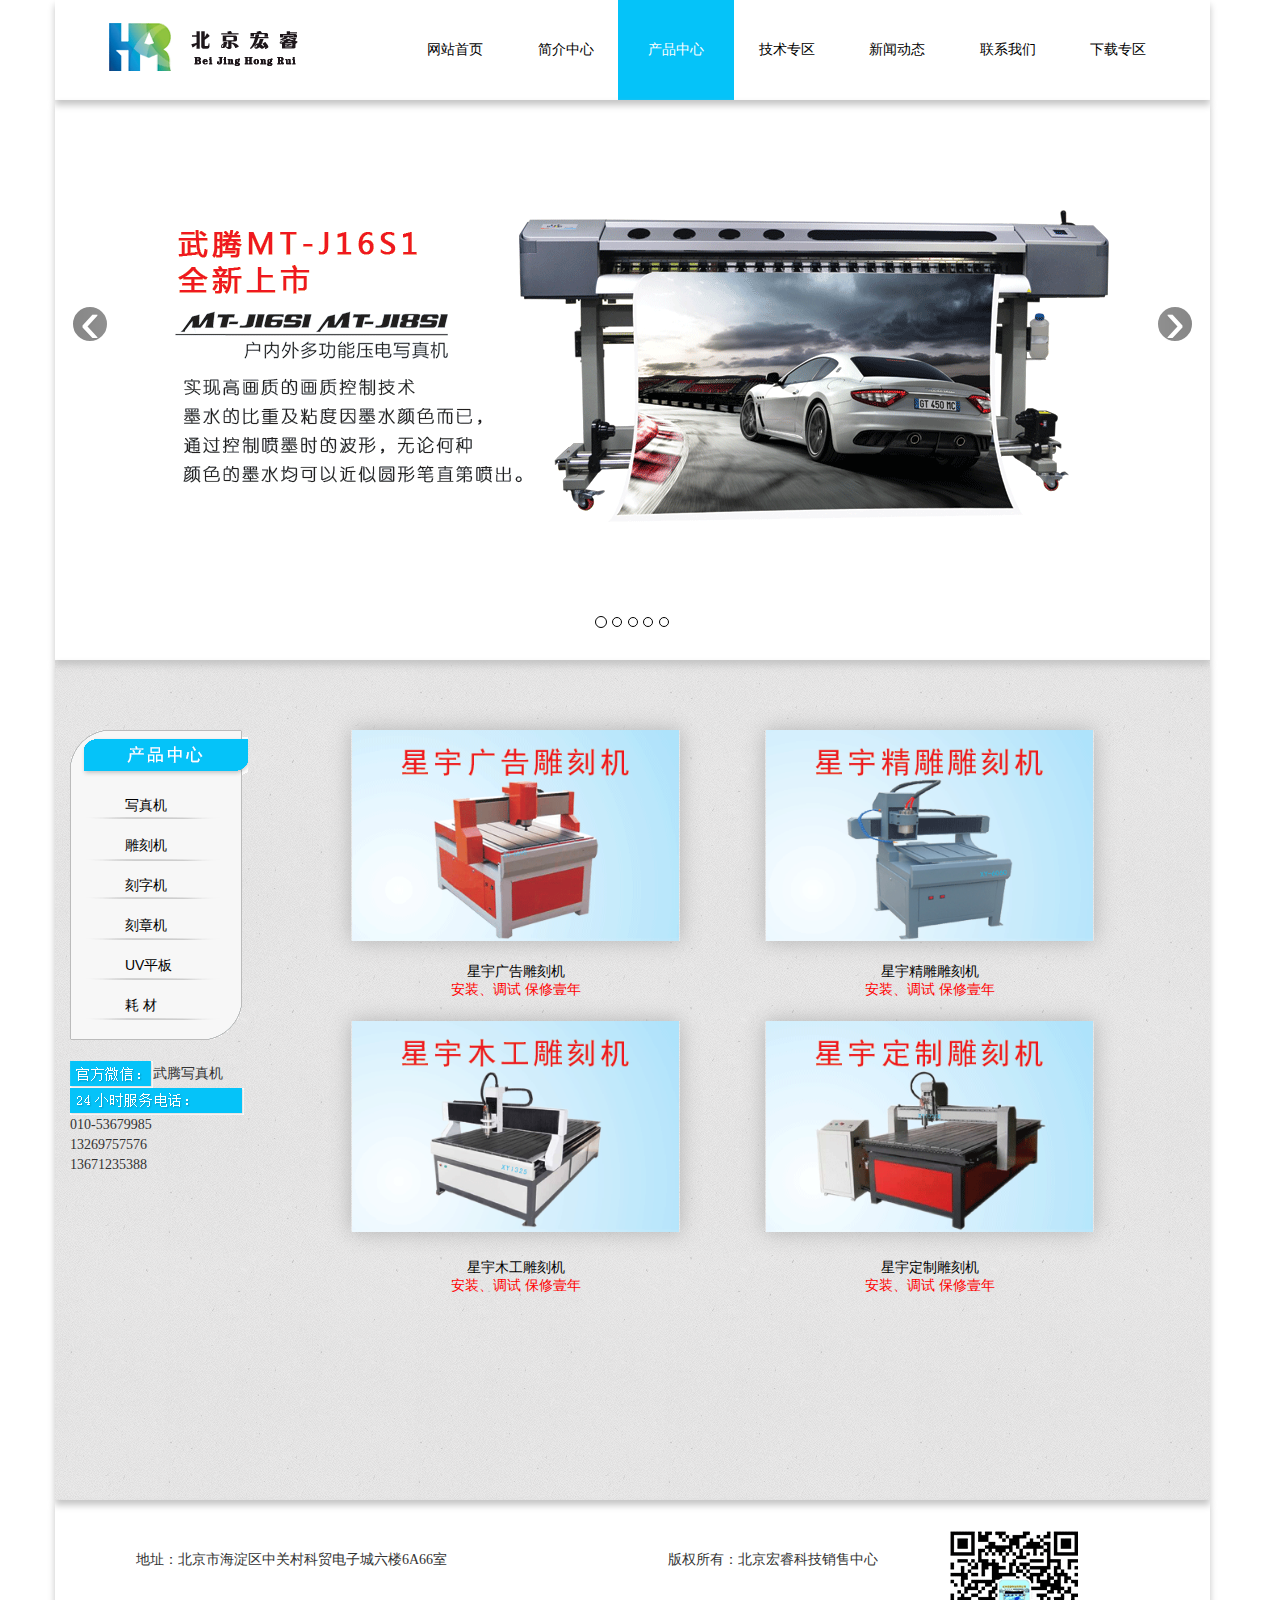
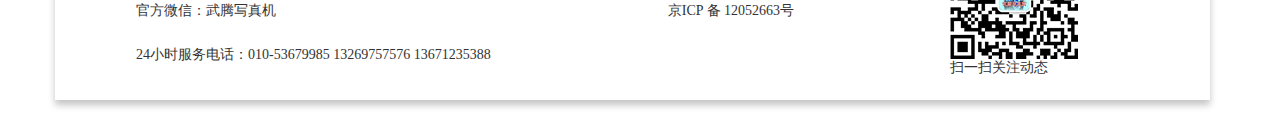
<file: product link/carving machine.html>
﻿<!DOCTYPE>
<html xmlns="http://www.w3.org/1999/xhtml">
<head>
	<meta charset="utf-8">
    <meta http-equiv="X-UA-Compatible" content="IE=edge">
    <meta name="viewport" content="width=device-width, minimum-scale=1.0, maximum-scale=1.0">
    <meta name="description" content="">
    <meta name="author" content="">
	<title>北京宏睿销售中心</title>
    
    <link href="../css/bootstrap.min.css" rel="stylesheet">
 	<link href="../css/bootstrap-combined.min.css" rel="stylesheet">
    
    <script src="../js/jquery-1.9.1.min.js"></script>
	<script src="../js/bootstrap.min.js"></script>
	<script src="../js/jquery-ui.min.js" type="text/javascript"></script>
    
    <style>
	body,div,h1,ul,li,img,p,table,tr,td,form,label,input {
		margin: 0;
		padding: 0;
	}
	a {
		color:black;
		text-decoration: none;
	}
	a:hover {
		color: #999;
		text-decoration: none;
	}
    	.header {
			height: 100px;
			-webkit-box-shadow:0px 5px 7px #C4C4C4; 
			box-shadow: 0px 5px 7px #C4C4C4;
			border-radius: 0px;
		}
		.logo{
			float:left;
			margin-top:20px;
			margin-left:50px;
			}
		.link{
			font-size:14px;
			font-family:黑体;
			margin-top: -72px;
			margin-left: 300px;
			}
		ul{
			list-style-type: none;
			}
		ul li{
			display: inline-block;
			margin-left: -9px;
			padding: 40px 30px;
			height: 100px;
			}
		.selected{
			background-color:#05c3f9;
			}
		.lunbo{
			padding-top: 100px;
			padding-left: 120px;
			}
		.footer {
			height: 200px;
			-webkit-box-shadow:0px 5px 7px #C4C4C4; 
			box-shadow: 0px 5px 7px #C4C4C4;
			border-radius: 0px;
		}
		.center-top{
			height:560px;
			-webkit-box-shadow:0px 5px 7px #C4C4C4; 
			box-shadow: 0px 5px 7px #C4C4C4;
			border-radius: 0px;
			margin-top: -20px;
			}
		.center-bottom{
			height:840px;
			width:1155px;
			margin-top:-20px;
			margin-left:15px;
			-webkit-box-shadow:0px 5px 7px #C4C4C4; 
			box-shadow: 0px 5px 7px #C4C4C4;
			border-radius: 0px;
			}
		.product{position:relative;}
		.photo{position:absolute;top:110px;left:70px;line-height:30px;}
		.engraving{position:absolute;top:150px;left:70px;line-height:30px;}
		.inscribing{position:absolute;top:190px;left:70px;line-height:30px;}
		.chapter{position:absolute;top:230px;left:70px;line-height:30px;}
		.uv{position:absolute;top:270px;left:70px;line-height:30px;}
		.consumables{position:absolute;top:310px;left:70px;line-height:30px;}
		    
	.carousel .active, .carousel .next, .carousel .prev {
		display: inline-block;
	}
	.carousel-indicators li {
		display: inline-block;
		width: 10px;
		height: 10px;
		margin: 1px;
		text-indent: -999px;
		cursor: pointer;
		border: 1px solid black;
		border-radius: 10px;
	}
	.center-bottom {
		background-image:url(img/wenli.gif);
	}
	.show{
		-moz-box-shadow:0px 0px 20px #B3B3B3; -webkit-box-shadow:0px 0px 20px #B3B3B3; box-shadow:0px 0px 20px #B3B3B3;
		}
	.center-bottom-left{
		margin-top:50px;
		}
	.center-bottom-right{
		margin-top:50px;
		margin-left:-50px;
		}
	.jianjie{
		margin-top:30px;
		margin-left:80px;
		}
	span{
		font-family:宋体;
		font-size:14px;
		}
    </style>
    
</head>

<body>
	<div class="container">
		<div class="row">
			<div class="col-md-12 col-xs-12">
				<header>
					<div class="navbar header" role="navigation">
						<div class="logo">
                        	<img src="img/logo.gif">
                            <ul class="link">
                            	<li><a href="../index.html">网站首页</a></li>
                                <li><a href="../profile.html">简介中心</a></li>
                                <li class="selected"><a href="../product.html" style="color:#FFF">产品中心</a></li>
                                <li><a href="../technology.html">技术专区</a></li>
                                <li><a href="../news.html">新闻动态</a></li>
                                <li><a href="../contact.html">联系我们</a></li>
                                <li><a href="../download .html">下载专区</a></li>
                            </ul>
                        </div>
                        	
					</div>
				</header>
			</div>
		</div>
	</div>
    <div class="container">
		<div class="row">
			<div class="col-md-12 col-xs-12">
				<div id="myCarousel" class="carousel slide center-top lunbo" data-ride="carousel">
					<!-- 轮播（Carousel）指标 -->
					<ol class="carousel-indicators">
						<li data-target="#myCarousel" data-slide-to="0" class="active"></li>
						<li data-target="#myCarousel" data-slide-to="1"></li>
						<li data-target="#myCarousel" data-slide-to="2"></li>
						<li data-target="#myCarousel" data-slide-to="3"></li>
						<li data-target="#myCarousel" data-slide-to="4"></li>
					</ol>
					<!-- 轮播（Carousel）项目 -->
					<div class="carousel-inner">
						<div class="item active">
							<img src="img/lunshua1.gif" alt="First slide">
						</div>
						<div class="item">
							<img src="img/lunshua2.gif" alt="First slide">
						</div>
						<div class="item">
							<img src="img/lunshua3.gif" alt="First slide">
						</div>
						<div class="item">
							<img src="img/lunshua4.gif" alt="First slide">
						</div>
						<div class="item">
							<img src="img/lunshua5.gif" alt="First slide">
						</div>
					</div>
                    <!-- 轮播（Carousel）导航 -->
                       <a class="carousel-control left" href="#myCarousel" 
                          data-slide="prev">&lsaquo;</a>
                       <a class="carousel-control right" href="#myCarousel" 
                          data-slide="next">&rsaquo;</a>
				</div>
			</div>
		</div>
	</div>
    <div class="container">
		<div class="row">
            <div class="center-bottom">
            	<div class="col-md-3 col-xs-12">
                	<div class="center-bottom-left">
                        <div>
                           <div class="product"><img src="img/l.gif" /></div>
                           <div class="photo"><a href="../product link/photo machine.html">写真机</a></div>
                           <div class="engraving"><a href="../product link/carving machine.html">雕刻机</a></div>
                           <div class="inscribing"><a href="../product link/cutting.html">刻字机</a></div>
                           <div class="chapter"><a href="../product link/laser maker.html">刻章机</a></div>
                           <div class="uv"><a href="../product link/panel.html">UV平板</a></div>
                           <div class="consumables"><a href="../product link/consumable.html">耗  材</a></div>
                        </div>
                        <br/>
                        <div>
                        	<img src="img/wx.gif"><span>武腾写真机</span>
                            <img src="img/phone.gif"><br/>
                            <span>010-53679985</span><br/>
			    <span>13269757576</span><br/>
                            <span>13671235388</span>
                        </div>
                	</div>
                </div>
                <div class="col-md-9 col-xs-12">
                    <div class="center-bottom-right">
                       <table width="828" style="text-align:center;">
                        	<tr align="center">
                            	<td width="368" height="211">
                                	<div class="show" style="width:329px;">
                                    	<img src="img/d001.gif" style="height:211px">
                                    </div>
                                    	
                                    	
                                </td>
                                <td width="368" height="211">
                                	<div class="show" style="width:329px;">
                                    	<img src="img/d002.gif" style="height:211px">
                                    </div>
                                </td>
                            </tr>
                            <tr>
                            	<td height="80">
                                	<span><a href="../product link/carving machine.html">星宇广告雕刻机</a></span>
                                    <br/>
                                    <span><font color=red>安装、调试 保修壹年</font></span>
                                </td>
                                <td>
                                	<span><a href="../product link/carving machine.html">星宇精雕雕刻机</a></span>
                                    <br/>
                                    <span><font color=red>安装、调试 保修壹年</font></span>
                                </td>
                            </tr>
                            <tr align="center">
                            	<td width="368" height="211">
                                	<div class="show" style="width:329px;">
                                    	<img src="img/d003.gif" style="height:211px">
                                  	</div>
                                </td>
                               <td width="368" height="211">
                                	<div class="show" style="width:329px;">
                                    	<img src="img/d004.gif" style="height:211px">
                                   	</div>
                                </td>
                            </tr>
                            <tr>
                            	<td height="90">
                                	<span><a href="../product link/carving machine.html">星宇木工雕刻机</a></span>
                                    <br/>
                                    <span><font color=red>安装、调试 保修壹年</font></span>
                                </td>
                                <td>
                                	<span><a href="../product link/carving machine.html">星宇定制雕刻机</a></span>
                                    <br/>
                                    <span><font color=red>安装、调试 保修壹年</font></span>
                                </td>
                            </tr>
                       </table>
               	  </div>
                </div>
            </div>
		</div>
	</div>
    <div class="container">
		<div class="row">
			<div class="col-md-12 col-xs-12">
				<footer>
			    <div class="navbar footer" role="navigation">
						<div class="jianjie">
                           <table width="943" height="130" border="0">
                              <tr>
                                <td width="498" height="48"><span>地址：北京市海淀区中关村科贸电子城六楼6A66室</span></td>
                                <td width="264"><span>版权所有：北京宏睿科技销售中心</span></td>
                                <td width="121" colspan="" rowspan="3">
                                	<img src="img/2.gif">
                                    <span>扫一扫关注动态</span>
                                </td>
                              </tr>
                              <tr>
                                <td height="36"><span>官方微信：武腾写真机</span></td>
                                <td><span>京ICP 备 12052663号</span></td>
                              </tr>
                              <tr>
                                <td height="36"><span>24小时服务电话：010-53679985 13269757576 13671235388</span></td>
                                <td>&nbsp;</td>
                              </tr>
                            </table>
                  		</div>
                        
						
				  </div>
				</footer>
			</div>
		</div>
	</div>
</body>
</html>
</file>
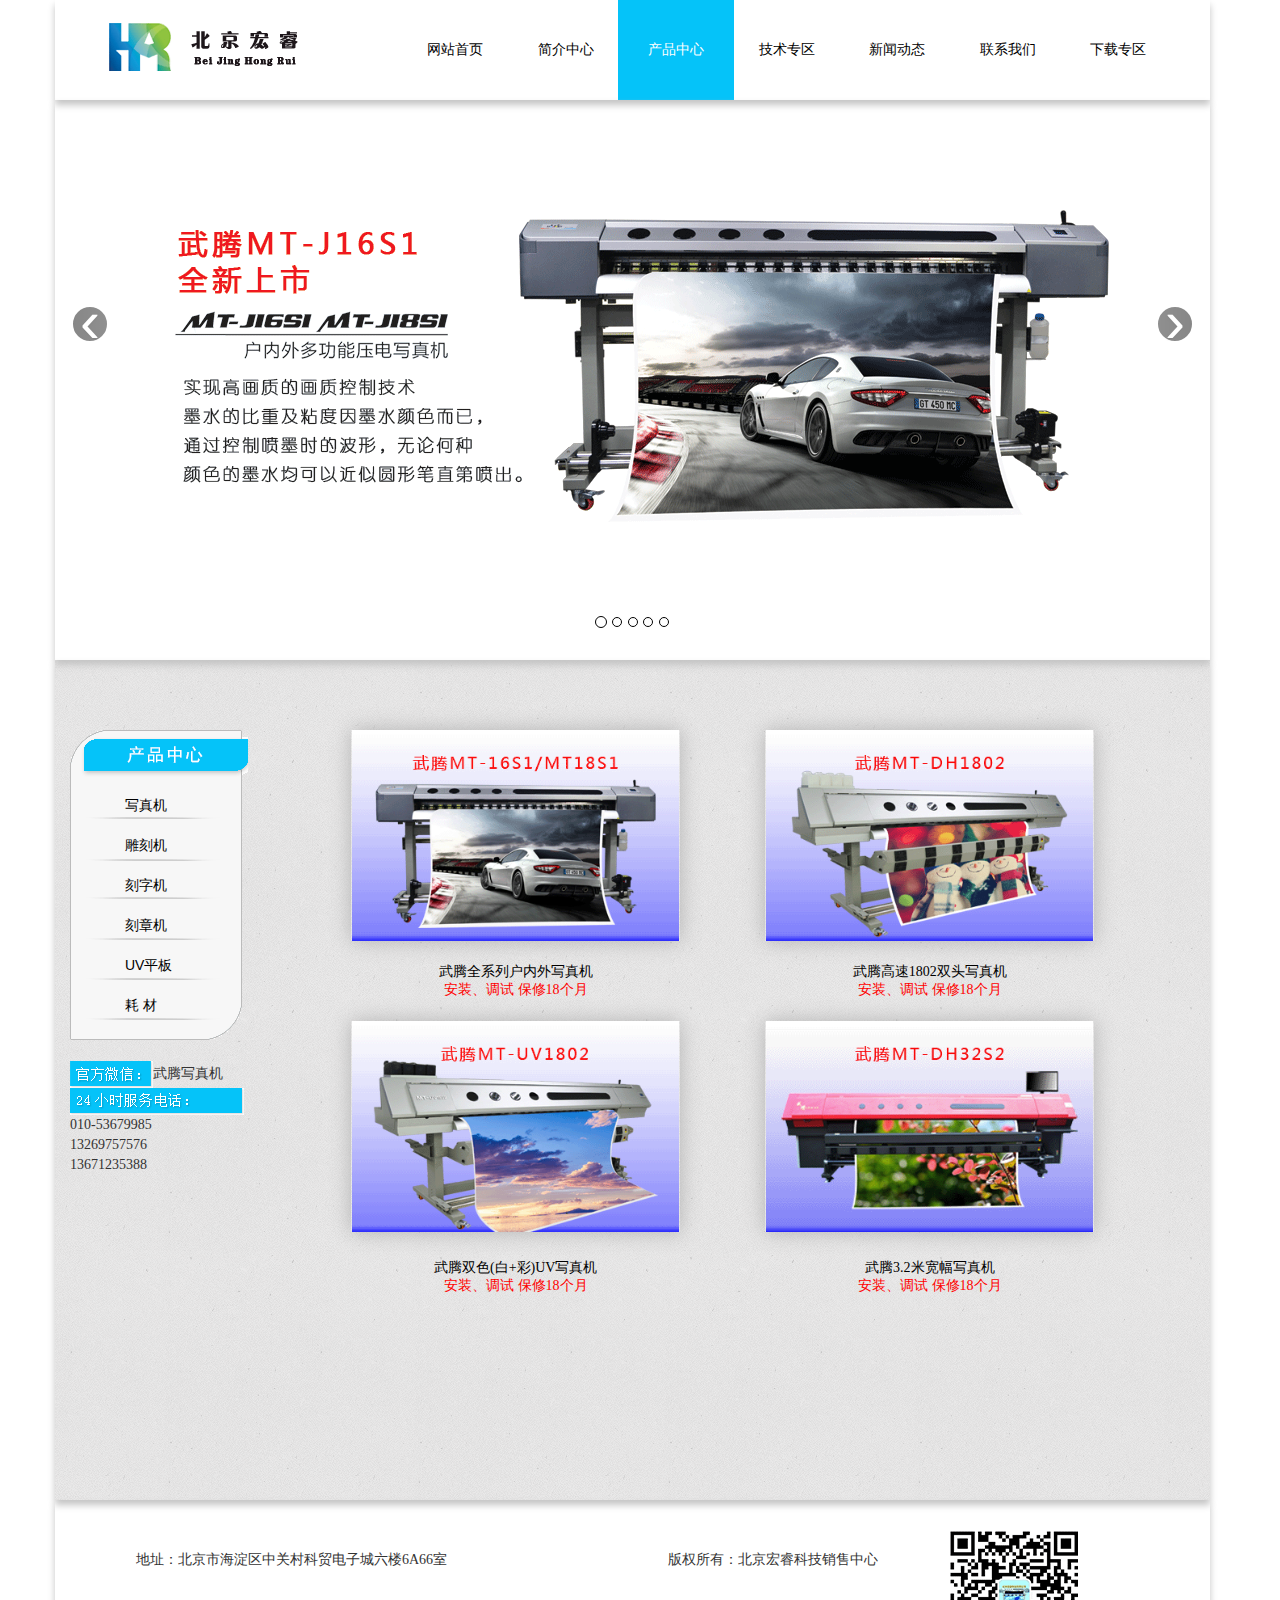
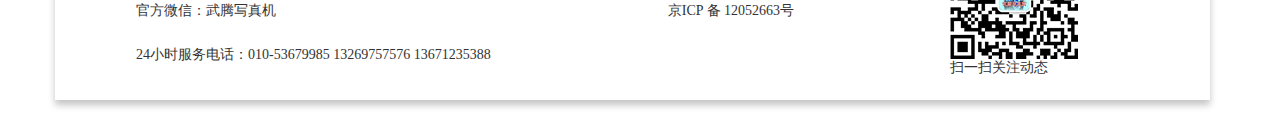
<file: product link/consumable.html>
﻿<!DOCTYPE>
<html xmlns="http://www.w3.org/1999/xhtml">
<head>
	<meta charset="utf-8">
    <meta http-equiv="X-UA-Compatible" content="IE=edge">
    <meta name="viewport" content="width=device-width, minimum-scale=1.0, maximum-scale=1.0">
    <meta name="description" content="">
    <meta name="author" content="">
	<title>北京宏睿销售中心</title>
    
    <link href="../css/bootstrap.min.css" rel="stylesheet">
 	<link href="../css/bootstrap-combined.min.css" rel="stylesheet">
    
    <script src="../js/jquery-1.9.1.min.js"></script>
	<script src="../js/bootstrap.min.js"></script>
	<script src="../js/jquery-ui.min.js" type="text/javascript"></script>
    
    <style>
	body,div,h1,ul,li,img,p,table,tr,td,form,label,input {
		margin: 0;
		padding: 0;
	}
	a {
		color:black;
		text-decoration: none;
	}
	a:hover {
		color: #999;
		text-decoration: none;
	}
    	.header {
			height: 100px;
			-webkit-box-shadow:0px 5px 7px #C4C4C4; 
			box-shadow: 0px 5px 7px #C4C4C4;
			border-radius: 0px;
		}
		.logo{
			float:left;
			margin-top:20px;
			margin-left:50px;
			}
		.link{
			font-size:14px;
			font-family:黑体;
			margin-top: -72px;
			margin-left: 300px;
			}
		ul{
			list-style-type: none;
			}
		ul li{
			display: inline-block;
			margin-left: -9px;
			padding: 40px 30px;
			height: 100px;
			}
		.selected{
			background-color:#05c3f9;
			}
		.lunbo{
			padding-top: 100px;
			padding-left: 120px;
			}
		.footer {
			height: 200px;
			-webkit-box-shadow:0px 5px 7px #C4C4C4; 
			box-shadow: 0px 5px 7px #C4C4C4;
			border-radius: 0px;
		}
		.center-top{
			height:560px;
			-webkit-box-shadow:0px 5px 7px #C4C4C4; 
			box-shadow: 0px 5px 7px #C4C4C4;
			border-radius: 0px;
			margin-top: -20px;
			}
		.center-bottom{
			height:840px;
			width:1155px;
			margin-top:-20px;
			margin-left:15px;
			-webkit-box-shadow:0px 5px 7px #C4C4C4; 
			box-shadow: 0px 5px 7px #C4C4C4;
			border-radius: 0px;
			}
		.product{position:relative;}
		.photo{position:absolute;top:110px;left:70px;line-height:30px;}
		.engraving{position:absolute;top:150px;left:70px;line-height:30px;}
		.inscribing{position:absolute;top:190px;left:70px;line-height:30px;}
		.chapter{position:absolute;top:230px;left:70px;line-height:30px;}
		.uv{position:absolute;top:270px;left:70px;line-height:30px;}
		.consumables{position:absolute;top:310px;left:70px;line-height:30px;}
		    
	.carousel .active, .carousel .next, .carousel .prev {
		display: inline-block;
	}
	.carousel-indicators li {
		display: inline-block;
		width: 10px;
		height: 10px;
		margin: 1px;
		text-indent: -999px;
		cursor: pointer;
		border: 1px solid black;
		border-radius: 10px;
	}
	.center-bottom {
		background-image:url(img/wenli.gif);
	}
	.show{
		-moz-box-shadow:0px 0px 20px #B3B3B3; -webkit-box-shadow:0px 0px 20px #B3B3B3; box-shadow:0px 0px 20px #B3B3B3;
		}
	.center-bottom-left{
		margin-top:50px;
		}
	.center-bottom-right{
		margin-top:50px;
		margin-left:-50px;
		}
	.jianjie{
		margin-top:30px;
		margin-left:80px;
		}
	span{
		font-family:宋体;
		font-size:14px;
		}
    </style>
    
</head>

<body>
	<div class="container">
		<div class="row">
			<div class="col-md-12 col-xs-12">
				<header>
					<div class="navbar header" role="navigation">
						<div class="logo">
                        	<img src="img/logo.gif">
                            <ul class="link">
                            	<li><a href="../index.html">网站首页</a></li>
                                <li><a href="../profile.html">简介中心</a></li>
                                <li class="selected"><a href="../product.html" style="color:#FFF">产品中心</a></li>
                                <li><a href="../technology.html">技术专区</a></li>
                                <li><a href="../news.html">新闻动态</a></li>
                                <li><a href="../contact.html">联系我们</a></li>
                                <li><a href="../download .html">下载专区</a></li>
                            </ul>
                        </div>
                        	
					</div>
				</header>
			</div>
		</div>
	</div>
    <div class="container">
		<div class="row">
			<div class="col-md-12 col-xs-12">
				<div id="myCarousel" class="carousel slide center-top lunbo" data-ride="carousel">
					<!-- 轮播（Carousel）指标 -->
					<ol class="carousel-indicators">
						<li data-target="#myCarousel" data-slide-to="0" class="active"></li>
						<li data-target="#myCarousel" data-slide-to="1"></li>
						<li data-target="#myCarousel" data-slide-to="2"></li>
						<li data-target="#myCarousel" data-slide-to="3"></li>
						<li data-target="#myCarousel" data-slide-to="4"></li>
					</ol>
					<!-- 轮播（Carousel）项目 -->
					<div class="carousel-inner">
						<div class="item active">
							<img src="img/lunshua1.gif" alt="First slide">
						</div>
						<div class="item">
							<img src="img/lunshua2.gif" alt="First slide">
						</div>
						<div class="item">
							<img src="img/lunshua3.gif" alt="First slide">
						</div>
						<div class="item">
							<img src="img/lunshua4.gif" alt="First slide">
						</div>
						<div class="item">
							<img src="img/lunshua5.gif" alt="First slide">
						</div>
					</div>
                    <!-- 轮播（Carousel）导航 -->
                       <a class="carousel-control left" href="#myCarousel" 
                          data-slide="prev">&lsaquo;</a>
                       <a class="carousel-control right" href="#myCarousel" 
                          data-slide="next">&rsaquo;</a>
				</div>
			</div>
		</div>
	</div>
    <div class="container">
		<div class="row">
            <div class="center-bottom">
            	<div class="col-md-3 col-xs-12">
                	<div class="center-bottom-left">
                        <div>
                           <div class="product"><img src="img/l.gif" /></div>
                           <div class="photo"><a href="../product link/photo machine.html">写真机</a></div>
                           <div class="engraving"><a href="../product link/carving machine.html">雕刻机</a></div>
                           <div class="inscribing"><a href="../product link/cutting.html">刻字机</a></div>
                           <div class="chapter"><a href="../product link/laser maker.html">刻章机</a></div>
                           <div class="uv"><a href="../product link/panel.html">UV平板</a></div>
                           <div class="consumables"><a href="../product link/consumable.html">耗  材</a></div>
                        </div>
                        <br/>
                        <div>
                        	<img src="img/wx.gif"><span>武腾写真机</span>
                            <img src="img/phone.gif"><br/>
                            <span>010-53679985</span><br/>
			    <span>13269757576</span><br/>
                            <span>13671235388</span>
                        </div>
                	</div>
                </div>
                <div class="col-md-9 col-xs-12">
                    <div class="center-bottom-right">
                       <table width="828" style="text-align:center;">
                        	<tr align="center">
                            	<td width="368" height="211">
                                	<div class="show" style="width:329px;">
                                    	<img src="img/001.gif" style="height:211px">
                                    </div>
                                    	
                                    	
                                </td>
                                <td width="368" height="211">
                                	<div class="show" style="width:329px;">
                                    	<img src="img/002.gif" style="height:211px">
                                    </div>
                                </td>
                            </tr>
                            <tr>
                            	<td height="80">
                                	<span><a href="#">武腾全系列户内外写真机</a></span>
                                    <br/>
                                    <span><font color=red>安装、调试 保修18个月</font></span>
                                </td>
                                <td>
                                	<span><a href="#">武腾高速1802双头写真机</a></span>
                                    <br/>
                                    <span><font color=red>安装、调试 保修18个月</font></span>
                                </td>
                            </tr>
                            <tr align="center">
                            	<td width="368" height="211">
                                	<div class="show" style="width:329px;">
                                    	<img src="img/003.gif" style="height:211px">
                                  	</div>
                                </td>
                               <td width="368" height="211">
                                	<div class="show" style="width:329px;">
                                    	<img src="img/004.gif" style="height:211px">
                                   	</div>
                                </td>
                            </tr>
                            <tr>
                            	<td height="90">
                                	<span><a href="#">武腾双色(白+彩)UV写真机</a></span>
                                    <br/>
                                    <span><font color=red>安装、调试 保修18个月</font></span>
                                </td>
                                <td>
                                	<span><a href="#">武腾3.2米宽幅写真机</a></span>
                                    <br/>
                                    <span><font color=red>安装、调试 保修18个月</font></span>
                                </td>
                            </tr>
                       </table>
               	  </div>
                </div>
            </div>
		</div>
	</div>
    <div class="container">
		<div class="row">
			<div class="col-md-12 col-xs-12">
				<footer>
			    <div class="navbar footer" role="navigation">
						<div class="jianjie">
                           <table width="943" height="130" border="0">
                              <tr>
                                <td width="498" height="48"><span>地址：北京市海淀区中关村科贸电子城六楼6A66室</span></td>
                                <td width="264"><span>版权所有：北京宏睿科技销售中心</span></td>
                                <td width="121" colspan="" rowspan="3">
                                	<img src="img/2.gif">
                                    <span>扫一扫关注动态</span>
                                </td>
                              </tr>
                              <tr>
                                <td height="36"><span>官方微信：武腾写真机</span></td>
                                <td><span>京ICP 备 12052663号</span></td>
                              </tr>
                              <tr>
                                <td height="36"><span>24小时服务电话：010-53679985 13269757576 13671235388</span></td>
                                <td>&nbsp;</td>
                              </tr>
                            </table>
                  		</div>
                        
						
				  </div>
				</footer>
			</div>
		</div>
	</div>
</body>
</html>
</file>
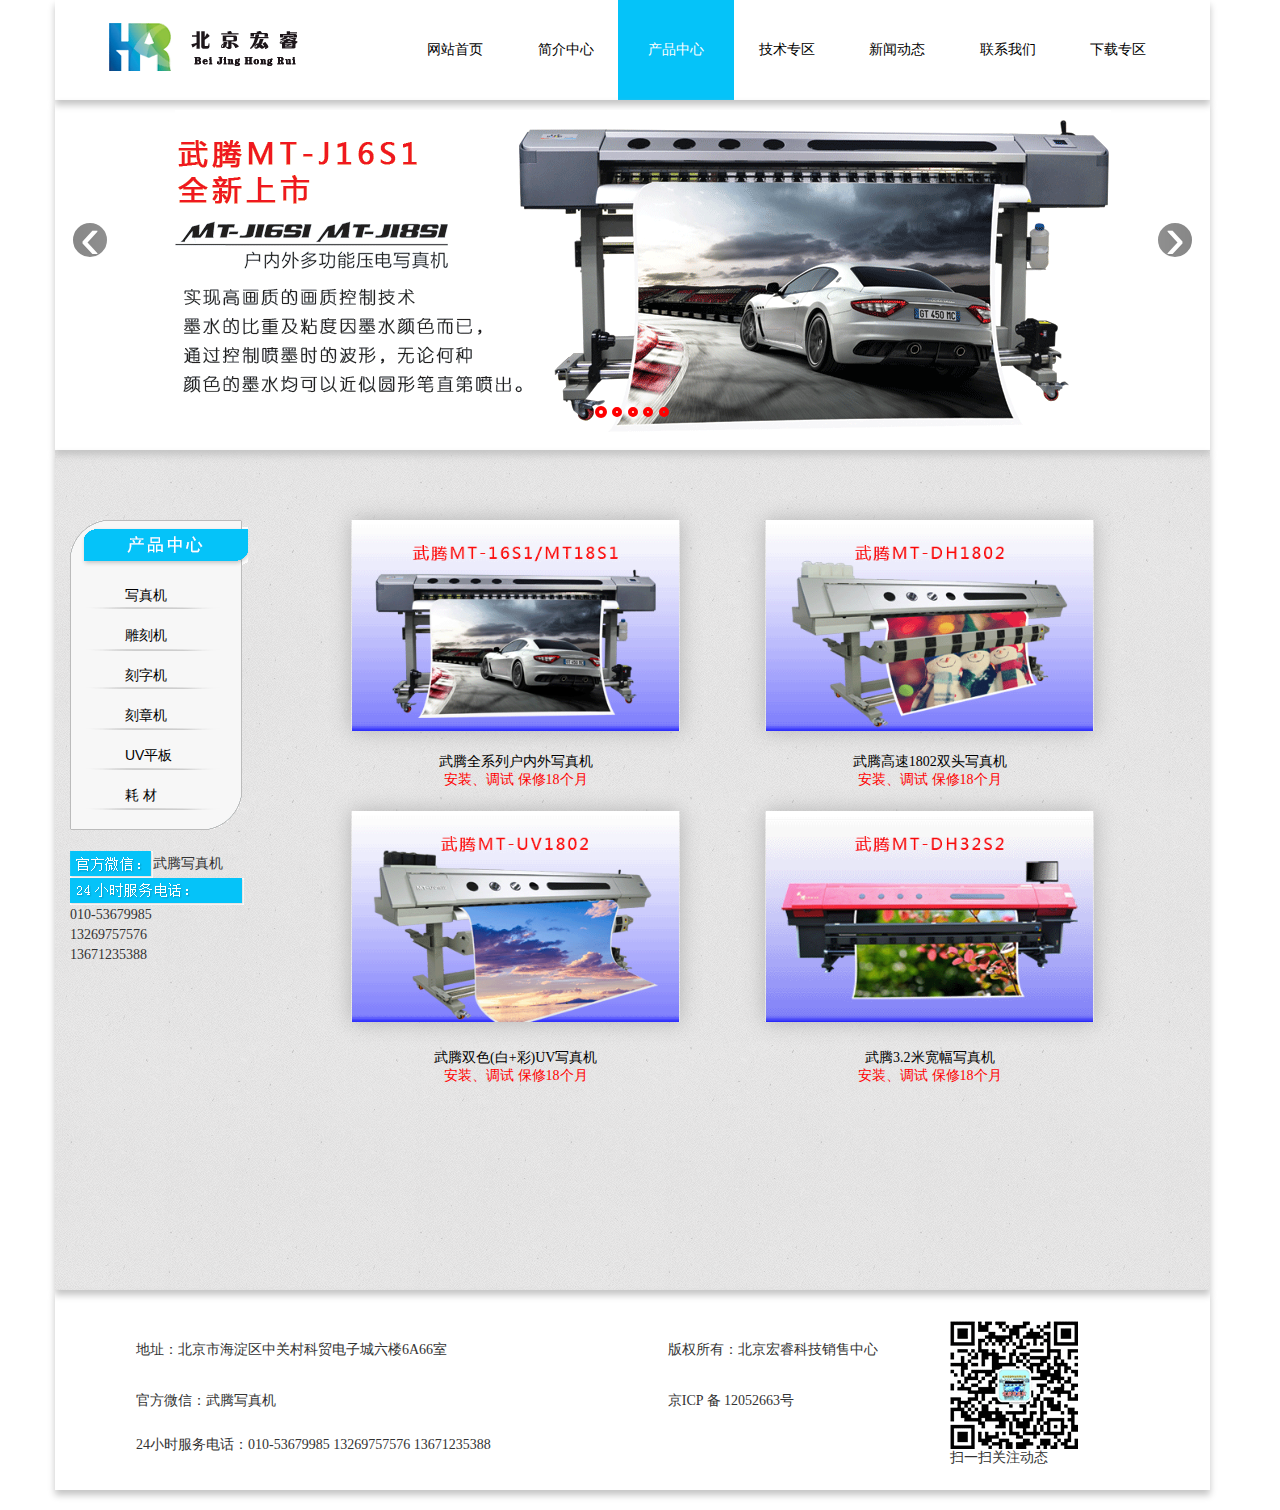
<file: product link/Cutting.html>
﻿<!DOCTYPE>
<html xmlns="http://www.w3.org/1999/xhtml">
<head>
	<meta charset="utf-8">
    <meta http-equiv="X-UA-Compatible" content="IE=edge">
    <meta name="viewport" content="width=device-width, minimum-scale=1.0, maximum-scale=1.0">
    <meta name="description" content="">
    <meta name="author" content="">
	<title>北京宏睿销售中心</title>
    
    <link href="../css/bootstrap.min.css" rel="stylesheet">
 	<link href="../css/bootstrap-combined.min.css" rel="stylesheet">
    
    <script src="../js/jquery-1.9.1.min.js"></script>
	<script src="../js/bootstrap.min.js"></script>
	<script src="../js/jquery-ui.min.js" type="text/javascript"></script>
    
    <style>
	body,div,h1,ul,li,img,p,table,tr,td,form,label,input {
		margin: 0;
		padding: 0;
	}
	a {
		color:black;
		text-decoration: none;
	}
	a:hover {
		color: #999;
		text-decoration: none;
	}
    	.header {
			height: 100px;
			-webkit-box-shadow:0px 5px 7px #C4C4C4; 
			box-shadow: 0px 5px 7px #C4C4C4;
			border-radius: 0px;
		}
		.logo{
			float:left;
			margin-top:20px;
			margin-left:50px;
			}
		.link{
			font-size:14px;
			font-family:黑体;
			margin-top: -72px;
			margin-left: 300px;
			}
		ul{
			list-style-type: none;
			}
		ul li{
			display: inline-block;
			margin-left: -9px;
			padding: 40px 30px;
			height: 100px;
			}
		.selected{
			background-color:#05c3f9;
			}
		.lunbo{
			padding-top: 10px;
			padding-left: 120px;
			}
		.footer {
			height: 200px;
			-webkit-box-shadow:0px 5px 7px #C4C4C4; 
			box-shadow: 0px 5px 7px #C4C4C4;
			border-radius: 0px;
		}
		.center-top{
			height:350px;
			-webkit-box-shadow:0px 5px 7px #C4C4C4; 
			box-shadow: 0px 5px 7px #C4C4C4;
			border-radius: 0px;
			margin-top: -20px;
			}
		.center-bottom{
			height:840px;
			width:1155px;
			margin-top:-20px;
			margin-left:15px;
			-webkit-box-shadow:0px 5px 7px #C4C4C4; 
			box-shadow: 0px 5px 7px #C4C4C4;
			border-radius: 0px;
			}
		.product{position:relative;}
		.photo{position:absolute;top:110px;left:70px;line-height:30px;}
		.engraving{position:absolute;top:150px;left:70px;line-height:30px;}
		.inscribing{position:absolute;top:190px;left:70px;line-height:30px;}
		.chapter{position:absolute;top:230px;left:70px;line-height:30px;}
		.uv{position:absolute;top:270px;left:70px;line-height:30px;}
		.consumables{position:absolute;top:310px;left:70px;line-height:30px;}
		    
	.carousel .active, .carousel .next, .carousel .prev {
		display: inline-block;
	}
	.carousel-indicators li {
		display: inline-block;
		width: 10px;
		height: 10px;
		margin: 1px;
		text-indent: -999px;
		cursor: pointer;
		border: 4px solid red;
		border-radius: 10px;
	}
	.center-bottom {
		background-image:url(img/wenli.gif);
	}
	.show{
		-moz-box-shadow:0px 0px 20px #B3B3B3; -webkit-box-shadow:0px 0px 20px #B3B3B3; box-shadow:0px 0px 20px #B3B3B3;
		}
	.center-bottom-left{
		margin-top:50px;
		}
	.center-bottom-right{
		margin-top:50px;
		margin-left:-50px;
		}
	.jianjie{
		margin-top:30px;
		margin-left:80px;
		}
	span{
		font-family:宋体;
		font-size:14px;
		}
    </style>
    
</head>

<body>
	<div class="container">
		<div class="row">
			<div class="col-md-12 col-xs-12">
				<header>
					<div class="navbar header" role="navigation">
						<div class="logo">
                        	<img src="img/logo.gif">
                            <ul class="link">
                            	<li><a href="../index.html">网站首页</a></li>
                                <li><a href="../profile.html">简介中心</a></li>
                                <li class="selected"><a href="../product.html" style="color:#FFF">产品中心</a></li>
                                <li><a href="../technology.html">技术专区</a></li>
                                <li><a href="../news.html">新闻动态</a></li>
                                <li><a href="../contact.html">联系我们</a></li>
                                <li><a href="../download .html">下载专区</a></li>
                            </ul>
                        </div>
                        	
					</div>
				</header>
			</div>
		</div>
	</div>
    <div class="container">
		<div class="row">
			<div class="col-md-12 col-xs-12">
				<div id="myCarousel" class="carousel slide center-top lunbo" data-ride="carousel">
					<!-- 轮播（Carousel）指标 -->
					<ol class="carousel-indicators">
						<li data-target="#myCarousel" data-slide-to="0" class="active"></li>
						<li data-target="#myCarousel" data-slide-to="1"></li>
						<li data-target="#myCarousel" data-slide-to="2"></li>
						<li data-target="#myCarousel" data-slide-to="3"></li>
						<li data-target="#myCarousel" data-slide-to="4"></li>
					</ol>
					<!-- 轮播（Carousel）项目 -->
					<div class="carousel-inner">
						<div class="item active">
							<img src="img/lunshua1.gif" alt="First slide">
						</div>
						<div class="item">
							<img src="img/lunshua2.gif" alt="First slide">
						</div>
						<div class="item">
							<img src="img/lunshua3.gif" alt="First slide">
						</div>
						<div class="item">
							<img src="img/lunshua4.gif" alt="First slide">
						</div>
						<div class="item">
							<img src="img/lunshua5.gif" alt="First slide">
						</div>
					</div>
                    <!-- 轮播（Carousel）导航 -->
                       <a class="carousel-control left" href="#myCarousel" 
                          data-slide="prev">&lsaquo;</a>
                       <a class="carousel-control right" href="#myCarousel" 
                          data-slide="next">&rsaquo;</a>
				</div>
			</div>
		</div>
	</div>
    <div class="container">
		<div class="row">
            <div class="center-bottom">
            	<div class="col-md-3 col-xs-12">
                	<div class="center-bottom-left">
                        <div>
                           <div class="product"><img src="img/l.gif" /></div>
                           <div class="photo"><a href="../product link/photo machine.html">写真机</a></div>
                           <div class="engraving"><a href="../product link/carving machine.html">雕刻机</a></div>
                           <div class="inscribing"><a href="../product link/cutting.html">刻字机</a></div>
                           <div class="chapter"><a href="../product link/laser maker.html">刻章机</a></div>
                           <div class="uv"><a href="../product link/panel.html">UV平板</a></div>
                           <div class="consumables"><a href="../product link/consumable.html">耗  材</a></div>
                        </div>
                        <br/>
                        <div>
                        	<img src="img/wx.gif"><span>武腾写真机</span>
                            <img src="img/phone.gif"><br/>
                            <span>010-53679985</span><br/>
			    <span>13269757576</span><br/>
                            <span>13671235388</span>
                        </div>
                	</div>
                </div>
                <div class="col-md-9 col-xs-12">
                    <div class="center-bottom-right">
                       <table width="828" style="text-align:center;">
                        	<tr align="center">
                            	<td width="368" height="211">
                                	<div class="show" style="width:329px;">
                                    	<img src="img/001.gif" style="height:211px">
                                    </div>
                                    	
                                    	
                                </td>
                                <td width="368" height="211">
                                	<div class="show" style="width:329px;">
                                    	<img src="img/002.gif" style="height:211px">
                                    </div>
                                </td>
                            </tr>
                            <tr>
                            	<td height="80">
                                	<span><a href="#">武腾全系列户内外写真机</a></span>
                                    <br/>
                                    <span><font color=red>安装、调试 保修18个月</font></span>
                                </td>
                                <td>
                                	<span><a href="#">武腾高速1802双头写真机</a></span>
                                    <br/>
                                    <span><font color=red>安装、调试 保修18个月</font></span>
                                </td>
                            </tr>
                            <tr align="center">
                            	<td width="368" height="211">
                                	<div class="show" style="width:329px;">
                                    	<img src="img/003.gif" style="height:211px">
                                  	</div>
                                </td>
                               <td width="368" height="211">
                                	<div class="show" style="width:329px;">
                                    	<img src="img/004.gif" style="height:211px">
                                   	</div>
                                </td>
                            </tr>
                            <tr>
                            	<td height="90">
                                	<span><a href="#">武腾双色(白+彩)UV写真机</a></span>
                                    <br/>
                                    <span><font color=red>安装、调试 保修18个月</font></span>
                                </td>
                                <td>
                                	<span><a href="#">武腾3.2米宽幅写真机</a></span>
                                    <br/>
                                    <span><font color=red>安装、调试 保修18个月</font></span>
                                </td>
                            </tr>
                       </table>
               	  </div>
                </div>
            </div>
		</div>
	</div>
    <div class="container">
		<div class="row">
			<div class="col-md-12 col-xs-12">
				<footer>
			    <div class="navbar footer" role="navigation">
						<div class="jianjie">
                           <table width="943" height="130" border="0">
                              <tr>
                                <td width="498" height="48"><span>地址：北京市海淀区中关村科贸电子城六楼6A66室</span></td>
                                <td width="264"><span>版权所有：北京宏睿科技销售中心</span></td>
                                <td width="121" colspan="" rowspan="3">
                                	<img src="img/2.gif">
                                    <span>扫一扫关注动态</span>
                                </td>
                              </tr>
                              <tr>
                                <td height="36"><span>官方微信：武腾写真机</span></td>
                                <td><span>京ICP 备 12052663号</span></td>
                              </tr>
                              <tr>
                                <td height="36"><span>24小时服务电话：010-53679985 13269757576 13671235388</span></td>
                                <td>&nbsp;</td>
                              </tr>
                            </table>
                  		</div>
                        
						
				  </div>
				</footer>
			</div>
		</div>
	</div>
</body>
</html>
</file>
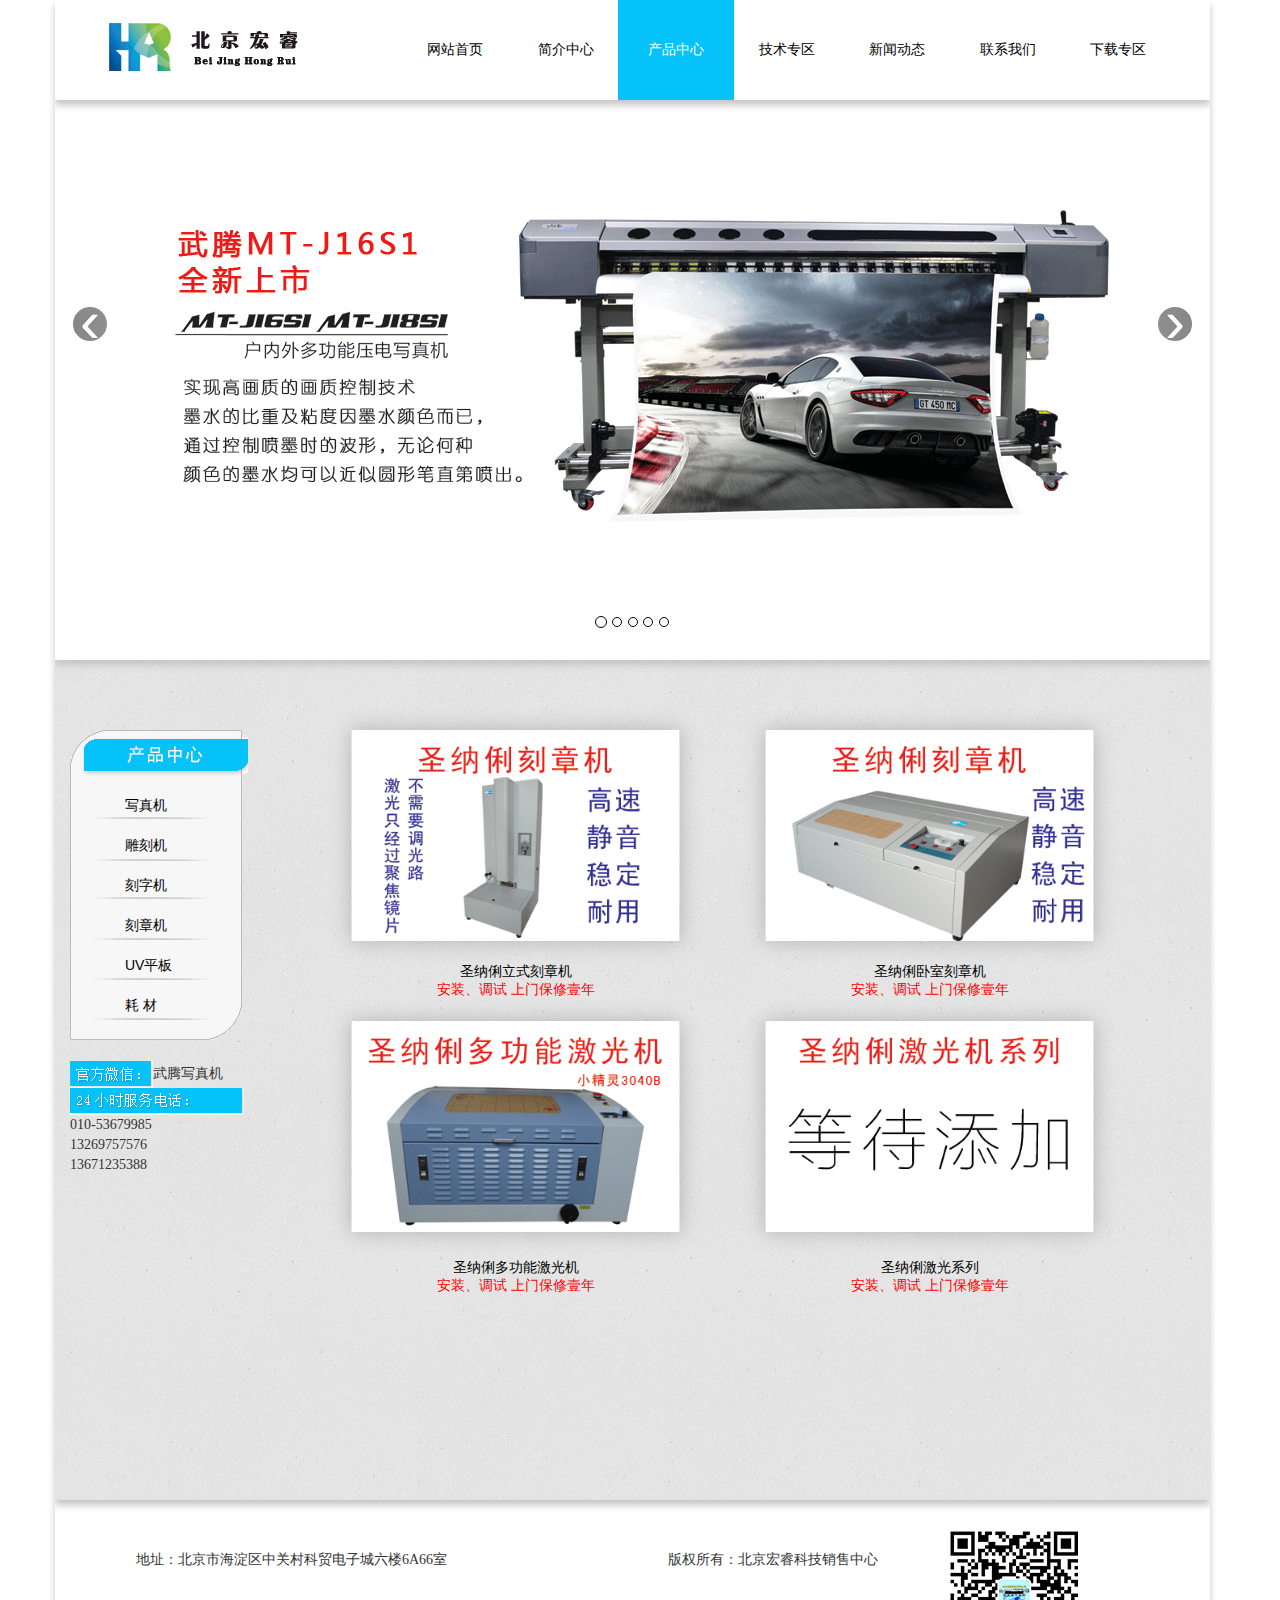
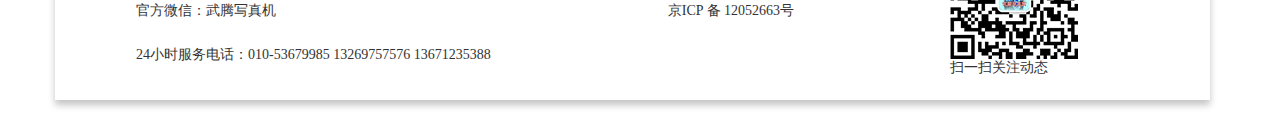
<file: product link/laser maker.html>
﻿<!DOCTYPE>
<html xmlns="http://www.w3.org/1999/xhtml">
<head>
	<meta charset="utf-8">
    <meta http-equiv="X-UA-Compatible" content="IE=edge">
    <meta name="viewport" content="width=device-width, minimum-scale=1.0, maximum-scale=1.0">
    <meta name="description" content="">
    <meta name="author" content="">
	<title>北京宏睿销售中心</title>
    
    <link href="../css/bootstrap.min.css" rel="stylesheet">
 	<link href="../css/bootstrap-combined.min.css" rel="stylesheet">
    
    <script src="../js/jquery-1.9.1.min.js"></script>
	<script src="../js/bootstrap.min.js"></script>
	<script src="../js/jquery-ui.min.js" type="text/javascript"></script>
    
    <style>
	body,div,h1,ul,li,img,p,table,tr,td,form,label,input {
		margin: 0;
		padding: 0;
	}
	a {
		color:black;
		text-decoration: none;
	}
	a:hover {
		color: #999;
		text-decoration: none;
	}
    	.header {
			height: 100px;
			-webkit-box-shadow:0px 5px 7px #C4C4C4; 
			box-shadow: 0px 5px 7px #C4C4C4;
			border-radius: 0px;
		}
		.logo{
			float:left;
			margin-top:20px;
			margin-left:50px;
			}
		.link{
			font-size:14px;
			font-family:黑体;
			margin-top: -72px;
			margin-left: 300px;
			}
		ul{
			list-style-type: none;
			}
		ul li{
			display: inline-block;
			margin-left: -9px;
			padding: 40px 30px;
			height: 100px;
			}
		.selected{
			background-color:#05c3f9;
			}
		.lunbo{
			padding-top: 100px;
			padding-left: 120px;
			}
		.footer {
			height: 200px;
			-webkit-box-shadow:0px 5px 7px #C4C4C4; 
			box-shadow: 0px 5px 7px #C4C4C4;
			border-radius: 0px;
		}
		.center-top{
			height:560px;
			-webkit-box-shadow:0px 5px 7px #C4C4C4; 
			box-shadow: 0px 5px 7px #C4C4C4;
			border-radius: 0px;
			margin-top: -20px;
			}
		.center-bottom{
			height:840px;
			width:1155px;
			margin-top:-20px;
			margin-left:15px;
			-webkit-box-shadow:0px 5px 7px #C4C4C4; 
			box-shadow: 0px 5px 7px #C4C4C4;
			border-radius: 0px;
			}
		.product{position:relative;}
		.photo{position:absolute;top:110px;left:70px;line-height:30px;}
		.engraving{position:absolute;top:150px;left:70px;line-height:30px;}
		.inscribing{position:absolute;top:190px;left:70px;line-height:30px;}
		.chapter{position:absolute;top:230px;left:70px;line-height:30px;}
		.uv{position:absolute;top:270px;left:70px;line-height:30px;}
		.consumables{position:absolute;top:310px;left:70px;line-height:30px;}
		    
	.carousel .active, .carousel .next, .carousel .prev {
		display: inline-block;
	}
	.carousel-indicators li {
		display: inline-block;
		width: 10px;
		height: 10px;
		margin: 1px;
		text-indent: -999px;
		cursor: pointer;
		border: 1px solid black;
		border-radius: 10px;
	}
	.center-bottom {
		background-image:url(img/wenli.gif);
	}
	.show{
		-moz-box-shadow:0px 0px 20px #B3B3B3; -webkit-box-shadow:0px 0px 20px #B3B3B3; box-shadow:0px 0px 20px #B3B3B3;
		}
	.center-bottom-left{
		margin-top:50px;
		}
	.center-bottom-right{
		margin-top:50px;
		margin-left:-50px;
		}
	.jianjie{
		margin-top:30px;
		margin-left:80px;
		}
	span{
		font-family:宋体;
		font-size:14px;
		}
    </style>
    
</head>

<body>
	<div class="container">
		<div class="row">
			<div class="col-md-12 col-xs-12">
				<header>
					<div class="navbar header" role="navigation">
						<div class="logo">
                        	<img src="img/logo.gif">
                            <ul class="link">
                            	<li><a href="../index.html">网站首页</a></li>
                                <li><a href="../profile.html">简介中心</a></li>
                                <li class="selected"><a href="../product.html" style="color:#FFF">产品中心</a></li>
                                <li><a href="../technology.html">技术专区</a></li>
                                <li><a href="../news.html">新闻动态</a></li>
                                <li><a href="../contact.html">联系我们</a></li>
                                <li><a href="../download .html">下载专区</a></li>
                            </ul>
                        </div>
                        	
					</div>
				</header>
			</div>
		</div>
	</div>
    <div class="container">
		<div class="row">
			<div class="col-md-12 col-xs-12">
				<div id="myCarousel" class="carousel slide center-top lunbo" data-ride="carousel">
					<!-- 轮播（Carousel）指标 -->
					<ol class="carousel-indicators">
						<li data-target="#myCarousel" data-slide-to="0" class="active"></li>
						<li data-target="#myCarousel" data-slide-to="1"></li>
						<li data-target="#myCarousel" data-slide-to="2"></li>
						<li data-target="#myCarousel" data-slide-to="3"></li>
						<li data-target="#myCarousel" data-slide-to="4"></li>
					</ol>
					<!-- 轮播（Carousel）项目 -->
					<div class="carousel-inner">
						<div class="item active">
							<img src="img/lunshua1.gif" alt="First slide">
						</div>
						<div class="item">
							<img src="img/lunshua2.gif" alt="First slide">
						</div>
						<div class="item">
							<img src="img/lunshua3.gif" alt="First slide">
						</div>
						<div class="item">
							<img src="img/lunshua4.gif" alt="First slide">
						</div>
						<div class="item">
							<img src="img/lunshua5.gif" alt="First slide">
						</div>
					</div>
                    <!-- 轮播（Carousel）导航 -->
                       <a class="carousel-control left" href="#myCarousel" 
                          data-slide="prev">&lsaquo;</a>
                       <a class="carousel-control right" href="#myCarousel" 
                          data-slide="next">&rsaquo;</a>
				</div>
			</div>
		</div>
	</div>
    <div class="container">
		<div class="row">
            <div class="center-bottom">
            	<div class="col-md-3 col-xs-12">
                	<div class="center-bottom-left">
                        <div>
                           <div class="product"><img src="img/l.gif" /></div>
                           <div class="photo"><a href="../product link/photo machine.html">写真机</a></div>
                           <div class="engraving"><a href="../product link/carving machine.html">雕刻机</a></div>
                           <div class="inscribing"><a href="../product link/cutting.html">刻字机</a></div>
                           <div class="chapter"><a href="../product link/laser maker.html">刻章机</a></div>
                           <div class="uv"><a href="../product link/panel.html">UV平板</a></div>
                           <div class="consumables"><a href="../product link/consumable.html">耗  材</a></div>
                        </div>
                        <br/>
                        <div>
                        	<img src="img/wx.gif"><span>武腾写真机</span>
                            <img src="img/phone.gif"><br/>
                            <span>010-53679985</span><br/>
			    <span>13269757576</span><br/>
                            <span>13671235388</span>
                        </div>
                	</div>
                </div>
                <div class="col-md-9 col-xs-12">
                    <div class="center-bottom-right">
                       <table width="828" style="text-align:center;">
                        	<tr align="center">
                            	<td width="368" height="211">
                                	<div class="show" style="width:329px;">
                                    	<img src="img/s001.gif" style="height:211px">
                                    </div>
                                    	
                                    	
                                </td>
                                <td width="368" height="211">
                                	<div class="show" style="width:329px;">
                                    	<img src="img/s002.gif" style="height:211px">
                                    </div>
                                </td>
                            </tr>
                            <tr>
                            	<td height="80">
                                	<span><a href="#">圣纳俐立式刻章机</a></span>
                                    <br/>
                                    <span><font color=red>安装、调试 上门保修壹年</font></span>
                                </td>
                                <td>
                                	<span><a href="#">圣纳俐卧室刻章机</a></span>
                                    <br/>
                                    <span><font color=red>安装、调试 上门保修壹年</font></span>
                                </td>
                            </tr>
                            <tr align="center">
                            	<td width="368" height="211">
                                	<div class="show" style="width:329px;">
                                    	<img src="img/s003.gif" style="height:211px">
                                  	</div>
                                </td>
                               <td width="368" height="211">
                                	<div class="show" style="width:329px;">
                                    	<img src="img/s004.gif" style="height:211px">
                                   	</div>
                                </td>
                            </tr>
                            <tr>
                            	<td height="90">
                                	<span><a href="#">圣纳俐多功能激光机</a></span>
                                    <br/>
                                    <span><font color=red>安装、调试 上门保修壹年</font></span>
                                </td>
                                <td>
                                	<span><a href="#">圣纳俐激光系列</a></span>
                                    <br/>
                                    <span><font color=red>安装、调试 上门保修壹年</font></span>
                                </td>
                            </tr>
                       </table>
               	  </div>
                </div>
            </div>
		</div>
	</div>
    <div class="container">
		<div class="row">
			<div class="col-md-12 col-xs-12">
				<footer>
			    <div class="navbar footer" role="navigation">
						<div class="jianjie">
                           <table width="943" height="130" border="0">
                              <tr>
                                <td width="498" height="48"><span>地址：北京市海淀区中关村科贸电子城六楼6A66室</span></td>
                                <td width="264"><span>版权所有：北京宏睿科技销售中心</span></td>
                                <td width="121" colspan="" rowspan="3">
                                	<img src="img/2.gif">
                                    <span>扫一扫关注动态</span>
                                </td>
                              </tr>
                              <tr>
                                <td height="36"><span>官方微信：武腾写真机</span></td>
                                <td><span>京ICP 备 12052663号</span></td>
                              </tr>
                              <tr>
                                <td height="36"><span>24小时服务电话：010-53679985 13269757576 13671235388</span></td>
                                <td>&nbsp;</td>
                              </tr>
                            </table>
                  		</div>
                        
						
				  </div>
				</footer>
			</div>
		</div>
	</div>
</body>
</html>
</file>
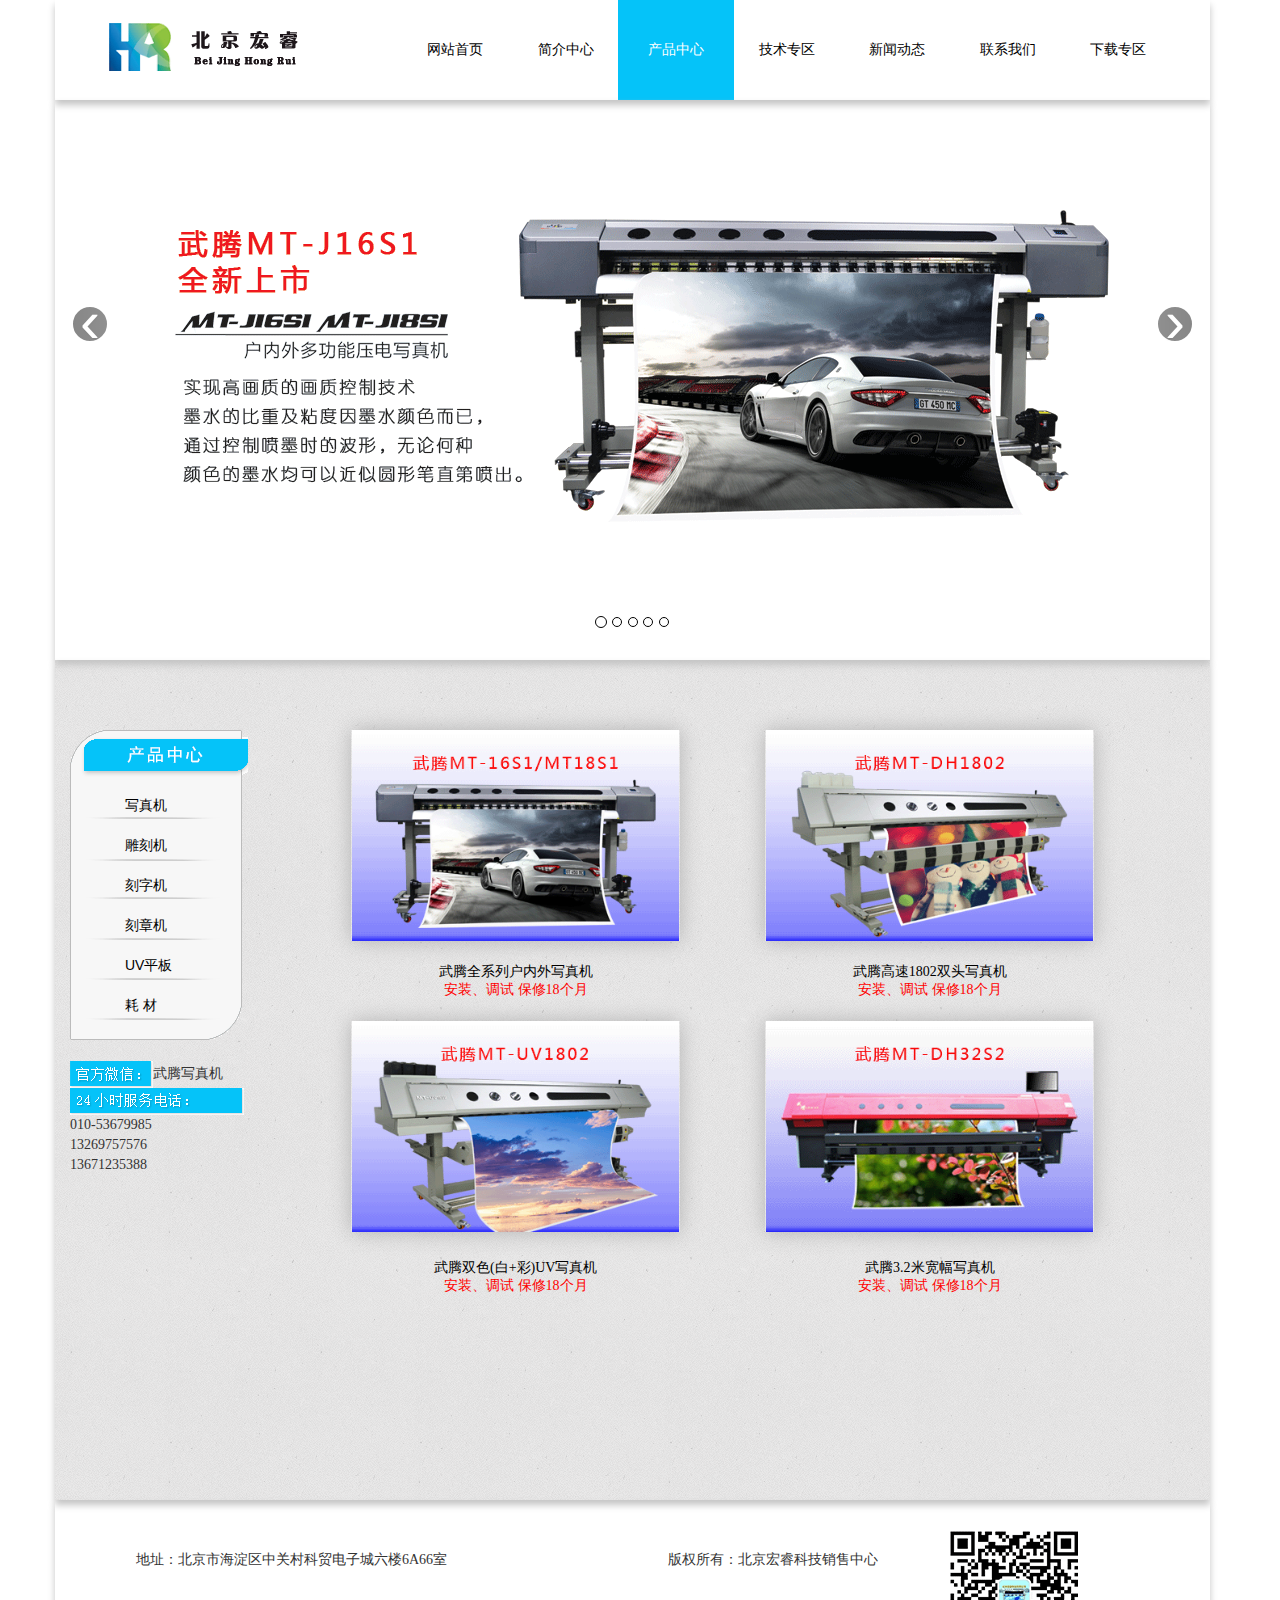
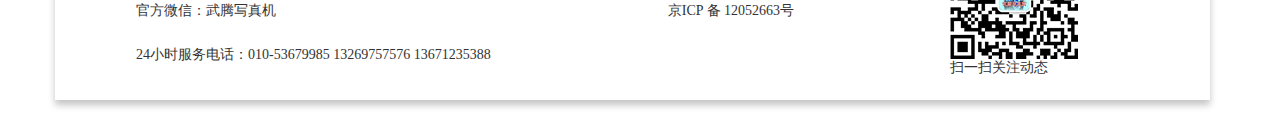
<file: product link/panel.html>
﻿<!DOCTYPE>
<html xmlns="http://www.w3.org/1999/xhtml">
<head>
	<meta charset="utf-8">
    <meta http-equiv="X-UA-Compatible" content="IE=edge">
    <meta name="viewport" content="width=device-width, minimum-scale=1.0, maximum-scale=1.0">
    <meta name="description" content="">
    <meta name="author" content="">
	<title>北京宏睿销售中心</title>
    
    <link href="../css/bootstrap.min.css" rel="stylesheet">
 	<link href="../css/bootstrap-combined.min.css" rel="stylesheet">
    
    <script src="../js/jquery-1.9.1.min.js"></script>
	<script src="../js/bootstrap.min.js"></script>
	<script src="../js/jquery-ui.min.js" type="text/javascript"></script>
    
    <style>
	body,div,h1,ul,li,img,p,table,tr,td,form,label,input {
		margin: 0;
		padding: 0;
	}
	a {
		color:black;
		text-decoration: none;
	}
	a:hover {
		color: #999;
		text-decoration: none;
	}
    	.header {
			height: 100px;
			-webkit-box-shadow:0px 5px 7px #C4C4C4; 
			box-shadow: 0px 5px 7px #C4C4C4;
			border-radius: 0px;
		}
		.logo{
			float:left;
			margin-top:20px;
			margin-left:50px;
			}
		.link{
			font-size:14px;
			font-family:黑体;
			margin-top: -72px;
			margin-left: 300px;
			}
		ul{
			list-style-type: none;
			}
		ul li{
			display: inline-block;
			margin-left: -9px;
			padding: 40px 30px;
			height: 100px;
			}
		.selected{
			background-color:#05c3f9;
			}
		.lunbo{
			padding-top: 100px;
			padding-left: 120px;
			}
		.footer {
			height: 200px;
			-webkit-box-shadow:0px 5px 7px #C4C4C4; 
			box-shadow: 0px 5px 7px #C4C4C4;
			border-radius: 0px;
		}
		.center-top{
			height:560px;
			-webkit-box-shadow:0px 5px 7px #C4C4C4; 
			box-shadow: 0px 5px 7px #C4C4C4;
			border-radius: 0px;
			margin-top: -20px;
			}
		.center-bottom{
			height:840px;
			width:1155px;
			margin-top:-20px;
			margin-left:15px;
			-webkit-box-shadow:0px 5px 7px #C4C4C4; 
			box-shadow: 0px 5px 7px #C4C4C4;
			border-radius: 0px;
			}
		.product{position:relative;}
		.photo{position:absolute;top:110px;left:70px;line-height:30px;}
		.engraving{position:absolute;top:150px;left:70px;line-height:30px;}
		.inscribing{position:absolute;top:190px;left:70px;line-height:30px;}
		.chapter{position:absolute;top:230px;left:70px;line-height:30px;}
		.uv{position:absolute;top:270px;left:70px;line-height:30px;}
		.consumables{position:absolute;top:310px;left:70px;line-height:30px;}
		    
	.carousel .active, .carousel .next, .carousel .prev {
		display: inline-block;
	}
	.carousel-indicators li {
		display: inline-block;
		width: 10px;
		height: 10px;
		margin: 1px;
		text-indent: -999px;
		cursor: pointer;
		border: 1px solid black;
		border-radius: 10px;
	}
	.center-bottom {
		background-image:url(img/wenli.gif);
	}
	.show{
		-moz-box-shadow:0px 0px 20px #B3B3B3; -webkit-box-shadow:0px 0px 20px #B3B3B3; box-shadow:0px 0px 20px #B3B3B3;
		}
	.center-bottom-left{
		margin-top:50px;
		}
	.center-bottom-right{
		margin-top:50px;
		margin-left:-50px;
		}
	.jianjie{
		margin-top:30px;
		margin-left:80px;
		}
	span{
		font-family:宋体;
		font-size:14px;
		}
    </style>
    
</head>

<body>
	<div class="container">
		<div class="row">
			<div class="col-md-12 col-xs-12">
				<header>
					<div class="navbar header" role="navigation">
						<div class="logo">
                        	<img src="img/logo.gif">
                            <ul class="link">
                            	<li><a href="../index.html">网站首页</a></li>
                                <li><a href="../profile.html">简介中心</a></li>
                                <li class="selected"><a href="../product.html" style="color:#FFF">产品中心</a></li>
                                <li><a href="../technology.html">技术专区</a></li>
                                <li><a href="../news.html">新闻动态</a></li>
                                <li><a href="../contact.html">联系我们</a></li>
                                <li><a href="../download .html">下载专区</a></li>
                            </ul>
                        </div>
                        	
					</div>
				</header>
			</div>
		</div>
	</div>
    <div class="container">
		<div class="row">
			<div class="col-md-12 col-xs-12">
				<div id="myCarousel" class="carousel slide center-top lunbo" data-ride="carousel">
					<!-- 轮播（Carousel）指标 -->
					<ol class="carousel-indicators">
						<li data-target="#myCarousel" data-slide-to="0" class="active"></li>
						<li data-target="#myCarousel" data-slide-to="1"></li>
						<li data-target="#myCarousel" data-slide-to="2"></li>
						<li data-target="#myCarousel" data-slide-to="3"></li>
						<li data-target="#myCarousel" data-slide-to="4"></li>
					</ol>
					<!-- 轮播（Carousel）项目 -->
					<div class="carousel-inner">
						<div class="item active">
							<img src="img/lunshua1.gif" alt="First slide">
						</div>
						<div class="item">
							<img src="img/lunshua2.gif" alt="First slide">
						</div>
						<div class="item">
							<img src="img/lunshua3.gif" alt="First slide">
						</div>
						<div class="item">
							<img src="img/lunshua4.gif" alt="First slide">
						</div>
						<div class="item">
							<img src="img/lunshua5.gif" alt="First slide">
						</div>
					</div>
                    <!-- 轮播（Carousel）导航 -->
                       <a class="carousel-control left" href="#myCarousel" 
                          data-slide="prev">&lsaquo;</a>
                       <a class="carousel-control right" href="#myCarousel" 
                          data-slide="next">&rsaquo;</a>
				</div>
			</div>
		</div>
	</div>
    <div class="container">
		<div class="row">
            <div class="center-bottom">
            	<div class="col-md-3 col-xs-12">
                	<div class="center-bottom-left">
                        <div>
                           <div class="product"><img src="img/l.gif" /></div>
                           <div class="photo"><a href="../product link/photo machine.html">写真机</a></div>
                           <div class="engraving"><a href="../product link/photo machine.html">雕刻机</a></div>
                           <div class="inscribing"><a href="../product link/photo machine.html">刻字机</a></div>
                           <div class="chapter"><a href="../product link/photo machine.html">刻章机</a></div>
                           <div class="uv"><a href="../product link/photo machine.html">UV平板</a></div>
                           <div class="consumables"><a href="../product link/photo machine.html">耗  材</a></div>
                        </div>
                        <br/>
                        <div>
                        	<img src="img/wx.gif"><span>武腾写真机</span>
                            <img src="img/phone.gif"><br/>
                            <span>010-53679985</span><br/>
			    <span>13269757576</span><br/>
                            <span>13671235388</span>
                        </div>
                	</div>
                </div>
                <div class="col-md-9 col-xs-12">
                    <div class="center-bottom-right">
                       <table width="828" style="text-align:center;">
                        	<tr align="center">
                            	<td width="368" height="211">
                                	<div class="show" style="width:329px;">
                                    	<img src="img/001.gif" style="height:211px">
                                    </div>
                                    	
                                    	
                                </td>
                                <td width="368" height="211">
                                	<div class="show" style="width:329px;">
                                    	<img src="img/002.gif" style="height:211px">
                                    </div>
                                </td>
                            </tr>
                            <tr>
                            	<td height="80">
                                	<span><a href="#">武腾全系列户内外写真机</a></span>
                                    <br/>
                                    <span><font color=red>安装、调试 保修18个月</font></span>
                                </td>
                                <td>
                                	<span><a href="#">武腾高速1802双头写真机</a></span>
                                    <br/>
                                    <span><font color=red>安装、调试 保修18个月</font></span>
                                </td>
                            </tr>
                            <tr align="center">
                            	<td width="368" height="211">
                                	<div class="show" style="width:329px;">
                                    	<img src="img/003.gif" style="height:211px">
                                  	</div>
                                </td>
                               <td width="368" height="211">
                                	<div class="show" style="width:329px;">
                                    	<img src="img/004.gif" style="height:211px">
                                   	</div>
                                </td>
                            </tr>
                            <tr>
                            	<td height="90">
                                	<span><a href="#">武腾双色(白+彩)UV写真机</a></span>
                                    <br/>
                                    <span><font color=red>安装、调试 保修18个月</font></span>
                                </td>
                                <td>
                                	<span><a href="#">武腾3.2米宽幅写真机</a></span>
                                    <br/>
                                    <span><font color=red>安装、调试 保修18个月</font></span>
                                </td>
                            </tr>
                       </table>
               	  </div>
                </div>
            </div>
		</div>
	</div>
    <div class="container">
		<div class="row">
			<div class="col-md-12 col-xs-12">
				<footer>
			    <div class="navbar footer" role="navigation">
						<div class="jianjie">
                           <table width="943" height="130" border="0">
                              <tr>
                                <td width="498" height="48"><span>地址：北京市海淀区中关村科贸电子城六楼6A66室</span></td>
                                <td width="264"><span>版权所有：北京宏睿科技销售中心</span></td>
                                <td width="121" colspan="" rowspan="3">
                                	<img src="img/2.gif">
                                    <span>扫一扫关注动态</span>
                                </td>
                              </tr>
                              <tr>
                                <td height="36"><span>官方微信：武腾写真机</span></td>
                                <td><span>京ICP 备 12052663号</span></td>
                              </tr>
                              <tr>
                                <td height="36"><span>24小时服务电话：010-53679985 13269757576 13671235388</span></td>
                                <td>&nbsp;</td>
                              </tr>
                            </table>
                  		</div>
                        
						
				  </div>
				</footer>
			</div>
		</div>
	</div>
</body>
</html>
</file>
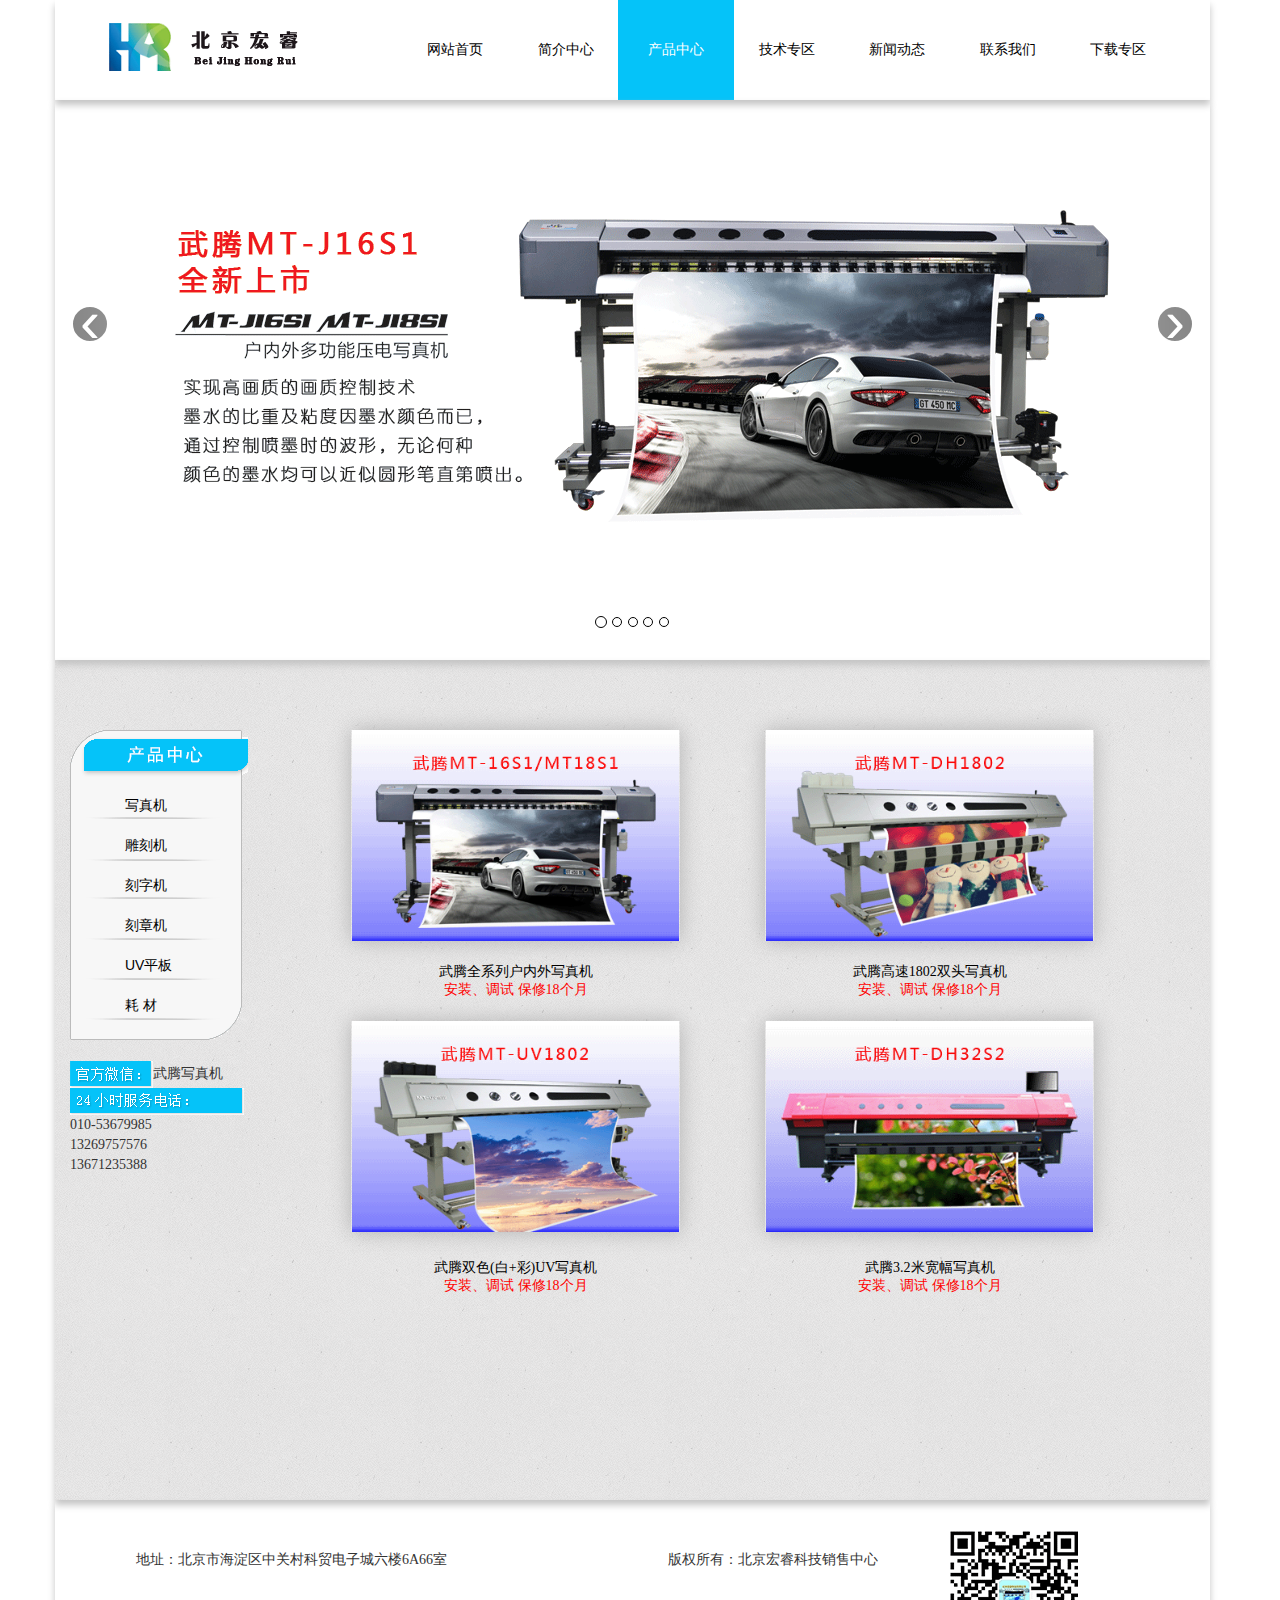
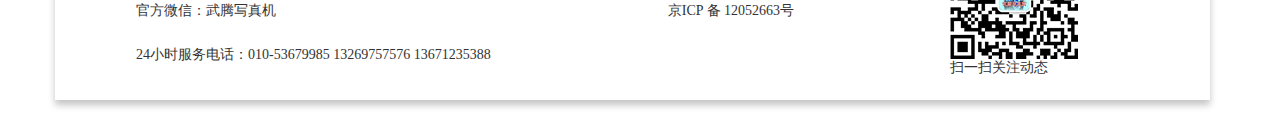
<file: product link/photo machine.html>
﻿<!DOCTYPE>
<html xmlns="http://www.w3.org/1999/xhtml">
<head>
	<meta charset="utf-8">
    <meta http-equiv="X-UA-Compatible" content="IE=edge">
    <meta name="viewport" content="width=device-width, minimum-scale=1.0, maximum-scale=1.0">
    <meta name="description" content="">
    <meta name="author" content="">
	<title>北京宏睿销售中心</title>
    
    <link href="../css/bootstrap.min.css" rel="stylesheet">
 	<link href="../css/bootstrap-combined.min.css" rel="stylesheet">
    
    <script src="../js/jquery-1.9.1.min.js"></script>
	<script src="../js/bootstrap.min.js"></script>
	<script src="../js/jquery-ui.min.js" type="text/javascript"></script>
    
    <style>
	body,div,h1,ul,li,img,p,table,tr,td,form,label,input {
		margin: 0;
		padding: 0;
	}
	a {
		color:black;
		text-decoration: none;
	}
	a:hover {
		color: #999;
		text-decoration: none;
	}
    	.header {
			height: 100px;
			-webkit-box-shadow:0px 5px 7px #C4C4C4; 
			box-shadow: 0px 5px 7px #C4C4C4;
			border-radius: 0px;
		}
		.logo{
			float:left;
			margin-top:20px;
			margin-left:50px;
			}
		.link{
			font-size:14px;
			font-family:黑体;
			margin-top: -72px;
			margin-left: 300px;
			}
		ul{
			list-style-type: none;
			}
		ul li{
			display: inline-block;
			margin-left: -9px;
			padding: 40px 30px;
			height: 100px;
			}
		.selected{
			background-color:#05c3f9;
			}
		.lunbo{
			padding-top: 100px;
			padding-left: 120px;
			}
		.footer {
			height: 200px;
			-webkit-box-shadow:0px 5px 7px #C4C4C4; 
			box-shadow: 0px 5px 7px #C4C4C4;
			border-radius: 0px;
		}
		.center-top{
			height:560px;
			-webkit-box-shadow:0px 5px 7px #C4C4C4; 
			box-shadow: 0px 5px 7px #C4C4C4;
			border-radius: 0px;
			margin-top: -20px;
			}
		.center-bottom{
			height:840px;
			width:1155px;
			margin-top:-20px;
			margin-left:15px;
			-webkit-box-shadow:0px 5px 7px #C4C4C4; 
			box-shadow: 0px 5px 7px #C4C4C4;
			border-radius: 0px;
			}
		.product{position:relative;}
		.photo{position:absolute;top:110px;left:70px;line-height:30px;}
		.engraving{position:absolute;top:150px;left:70px;line-height:30px;}
		.inscribing{position:absolute;top:190px;left:70px;line-height:30px;}
		.chapter{position:absolute;top:230px;left:70px;line-height:30px;}
		.uv{position:absolute;top:270px;left:70px;line-height:30px;}
		.consumables{position:absolute;top:310px;left:70px;line-height:30px;}
		    
	.carousel .active, .carousel .next, .carousel .prev {
		display: inline-block;
	}
	.carousel-indicators li {
		display: inline-block;
		width: 10px;
		height: 10px;
		margin: 1px;
		text-indent: -999px;
		cursor: pointer;
		border: 1px solid black;
		border-radius: 10px;
	}
	.center-bottom {
		background-image:url(img/wenli.gif);
	}
	.show{
		-moz-box-shadow:0px 0px 20px #B3B3B3; -webkit-box-shadow:0px 0px 20px #B3B3B3; box-shadow:0px 0px 20px #B3B3B3;
		}
	.center-bottom-left{
		margin-top:50px;
		}
	.center-bottom-right{
		margin-top:50px;
		margin-left:-50px;
		}
	.jianjie{
		margin-top:30px;
		margin-left:80px;
		}
	span{
		font-family:宋体;
		font-size:14px;
		}
    </style>
    
</head>

<body>
	<div class="container">
		<div class="row">
			<div class="col-md-12 col-xs-12">
				<header>
					<div class="navbar header" role="navigation">
						<div class="logo">
                        	<img src="img/logo.gif">
                            <ul class="link">
                            	<li><a href="../index.html">网站首页</a></li>
                                <li><a href="../profile.html">简介中心</a></li>
                                <li class="selected"><a href="../product.html" style="color:#FFF">产品中心</a></li>
                                <li><a href="../technology.html">技术专区</a></li>
                                <li><a href="../news.html">新闻动态</a></li>
                                <li><a href="../contact.html">联系我们</a></li>
                                <li><a href="../download .html">下载专区</a></li>
                            </ul>
                        </div>
                        	
					</div>
				</header>
			</div>
		</div>
	</div>
    <div class="container">
		<div class="row">
			<div class="col-md-12 col-xs-12">
				<div id="myCarousel" class="carousel slide center-top lunbo" data-ride="carousel">
					<!-- 轮播（Carousel）指标 -->
					<ol class="carousel-indicators">
						<li data-target="#myCarousel" data-slide-to="0" class="active"></li>
						<li data-target="#myCarousel" data-slide-to="1"></li>
						<li data-target="#myCarousel" data-slide-to="2"></li>
						<li data-target="#myCarousel" data-slide-to="3"></li>
						<li data-target="#myCarousel" data-slide-to="4"></li>
					</ol>
					<!-- 轮播（Carousel）项目 -->
					<div class="carousel-inner">
						<div class="item active">
							<img src="img/lunshua1.gif" alt="First slide">
						</div>
						<div class="item">
							<img src="img/lunshua2.gif" alt="First slide">
						</div>
						<div class="item">
							<img src="img/lunshua3.gif" alt="First slide">
						</div>
						<div class="item">
							<img src="img/lunshua4.gif" alt="First slide">
						</div>
						<div class="item">
							<img src="img/lunshua5.gif" alt="First slide">
						</div>
					</div>
                    <!-- 轮播（Carousel）导航 -->
                       <a class="carousel-control left" href="#myCarousel" 
                          data-slide="prev">&lsaquo;</a>
                       <a class="carousel-control right" href="#myCarousel" 
                          data-slide="next">&rsaquo;</a>
				</div>
			</div>
		</div>
	</div>
    <div class="container">
		<div class="row">
            <div class="center-bottom">
            	<div class="col-md-3 col-xs-12">
                	<div class="center-bottom-left">
                        <div>
                           <div class="product"><img src="img/l.gif" /></div>
                           <div class="photo"><a href="../product link/photo machine.html">写真机</a></div>
                           <div class="engraving"><a href="../product link/carving machine.html">雕刻机</a></div>
                           <div class="inscribing"><a href="../product link/cutting.html">刻字机</a></div>
                           <div class="chapter"><a href="../product link/laser maker.html">刻章机</a></div>
                           <div class="uv"><a href="../product link/panel.html">UV平板</a></div>
                           <div class="consumables"><a href="../product link/consumable.html">耗  材</a></div>
                        </div>
                        <br/>
                        <div>
                        	<img src="img/wx.gif"><span>武腾写真机</span>
                            <img src="img/phone.gif"><br/>
                            <span>010-53679985</span><br/>
			    <span>13269757576</span><br/>
                            <span>13671235388</span>
                        </div>
                	</div>
                </div>
                <div class="col-md-9 col-xs-12">
                    <div class="center-bottom-right">
                       <table width="828" style="text-align:center;">
                        	<tr align="center">
                            	<td width="368" height="211">
                                	<div class="show" style="width:329px;">
                                    	<img src="img/001.gif" style="height:211px">
                                    </div>
                                    	
                                    	
                                </td>
                                <td width="368" height="211">
                                	<div class="show" style="width:329px;">
                                    	<img src="img/002.gif" style="height:211px">
                                    </div>
                                </td>
                            </tr>
                            <tr>
                            	<td height="80">
                                	<span><a href="../product link/photo machine.html">武腾全系列户内外写真机</a></span>
                                    <br/>
                                    <span><font color=red>安装、调试 保修18个月</font></span>
                                </td>
                                <td>
                                	<span><a href="../product link/photo machine.html">武腾高速1802双头写真机</a></span>
                                    <br/>
                                    <span><font color=red>安装、调试 保修18个月</font></span>
                                </td>
                            </tr>
                            <tr align="center">
                            	<td width="368" height="211">
                                	<div class="show" style="width:329px;">
                                    	<img src="img/003.gif" style="height:211px">
                                  	</div>
                                </td>
                               <td width="368" height="211">
                                	<div class="show" style="width:329px;">
                                    	<img src="img/004.gif" style="height:211px">
                                   	</div>
                                </td>
                            </tr>
                            <tr>
                            	<td height="90">
                                	<span><a href="../product link/photo machine.html">武腾双色(白+彩)UV写真机</a></span>
                                    <br/>
                                    <span><font color=red>安装、调试 保修18个月</font></span>
                                </td>
                                <td>
                                	<span><a href="../product link/photo machine.html">武腾3.2米宽幅写真机</a></span>
                                    <br/>
                                    <span><font color=red>安装、调试 保修18个月</font></span>
                                </td>
                            </tr>
                       </table>
               	  </div>
                </div>
            </div>
		</div>
	</div>
    <div class="container">
		<div class="row">
			<div class="col-md-12 col-xs-12">
				<footer>
			    <div class="navbar footer" role="navigation">
						<div class="jianjie">
                           <table width="943" height="130" border="0">
                              <tr>
                                <td width="498" height="48"><span>地址：北京市海淀区中关村科贸电子城六楼6A66室</span></td>
                                <td width="264"><span>版权所有：北京宏睿科技销售中心</span></td>
                                <td width="121" colspan="" rowspan="3">
                                	<img src="img/2.gif">
                                    <span>扫一扫关注动态</span>
                                </td>
                              </tr>
                              <tr>
                                <td height="36"><span>官方微信：武腾写真机</span></td>
                                <td><span>京ICP 备 12052663号</span></td>
                              </tr>
                              <tr>
                                <td height="36"><span>24小时服务电话：010-53679985 13269757576 13671235388</span></td>
                                <td>&nbsp;</td>
                              </tr>
                            </table>
                  		</div>
                        
						
				  </div>
				</footer>
			</div>
		</div>
	</div>
</body>
</html>
</file>
<file: css/index.css>
/* CSS Document */

body,div,h1,ul,li,img,p,table,tr,td,form,label,input {
		margin: 0;
		padding: 0;
	}
	a {
		color:black;
		text-decoration: none;
	}
	a:hover {
		color: #999;
		text-decoration: none;
	}


    	.header {
			height: 100px;
			-webkit-box-shadow:0px 5px 7px #C4C4C4; 
			box-shadow: 0px 5px 7px #C4C4C4;
			border-radius: 0px;
		}
		.logo{
			float:left;
			margin-top:20px;
			margin-left:50px;
			}
		.link{
			font-size:14px;
			font-family:黑体;
			margin-top: -72px;
			margin-left: 300px;
			}
		ul{
			list-style-type: none;
			}
		ul li{
			display: inline-block;
			margin-left: -9px;
			padding: 40px 30px;
			height: 100px;
			}
		.selected{
			background-color:#05c3f9;
			}
		.lunbo{
			padding-top: 100px;
			padding-left: 120px;
			}
		.carousel .active, .carousel .next, .carousel .prev {
			display: inline-block;
		}
		.carousel-indicators li {
			display: inline-block;
			width: 10px;
			height: 10px;
			margin: 1px;
			text-indent: -999px;
			cursor: pointer;
			border: 1px solid black;
			border-radius: 10px;
		}
		.footer {
			height: 200px;
			-webkit-box-shadow:0px 5px 7px #C4C4C4; 
			box-shadow: 0px 5px 7px #C4C4C4;
			border-radius: 0px;
		}
		.center-top{
			height:560px;
			-webkit-box-shadow:0px 5px 7px #C4C4C4; 
			box-shadow: 0px 5px 7px #C4C4C4;
			border-radius: 0px;
			margin-top: -20px;
			}
		.center-bottom{
			height:750px;
			width:1155px;
			margin-top:-20px;
			margin-left:15px;
			-webkit-box-shadow:0px 5px 7px #C4C4C4; 
			box-shadow: 0px 5px 7px #C4C4C4;
			border-radius: 0px;
			}
	
	.show{
		-moz-box-shadow:0px 0px 20px #B3B3B3; -webkit-box-shadow:0px 0px 20px #B3B3B3; box-shadow:0px 0px 20px #B3B3B3;
		margin:10px;
		filter:"progid:DXImageTransform.Microsoft.AlphaImageLoader(sizingMethod='scale')";
   		-moz-background-size:100% 100%;
   		background-size:100% 100%;
		}
	
	.center-bottom-right{
		margin-left:40px;
		}
	.jianjie{
		margin-top:30px;
		margin-left:80px;
		}
	span{
		font-family:宋体;
		font-size:14px;
		}
		
		
	.hot{
		width:278px;
		height:100px;
		margin-top:10px;
		margin-left:420px;
		}
</file>
<file: css/contact.css>
/* CSS Document */

body,div,h1,ul,li,img,p,table,tr,td,form,label,input {
		margin: 0;
		padding: 0;
	}
	a {
		color:black;
		text-decoration: none;
	}
	a:hover {
		color: #999;
		text-decoration: none;
	}
	
	/**
	 *header footer
	*/
    	.header {
			height: 100px;
			-webkit-box-shadow:0px 5px 7px #C4C4C4; 
			box-shadow: 0px 5px 7px #C4C4C4;
			border-radius: 0px;
		}
		.logo{
			float:left;
			margin-top:20px;
			margin-left:50px;
			}
		.link{
			font-size:14px;
			font-family:黑体;
			margin-top: -72px;
			margin-left: 300px;
			}
		ul{
			list-style-type: none;
			}
		ul li{
			display: inline-block;
			margin-left: -9px;
			padding: 40px 30px;
			height: 100px;
			}
		.selected{
			background-color:#05c3f9;
			}
		.footer {
			height: 200px;
			-webkit-box-shadow:0px 5px 7px #C4C4C4; 
			box-shadow: 0px 5px 7px #C4C4C4;
			border-radius: 0px;
		}
		
		.center{
			height:840px;
			width:1155px;
			margin-top:-20px;
			margin-left:15px;
			-webkit-box-shadow:0px 5px 7px #C4C4C4; 
			box-shadow: 0px 5px 7px #C4C4C4;
			border-radius: 0px;
			}
		
	.jianjie{
		margin-top:30px;
		margin-left:80px;
		}
	span{
		font-family:宋体;
		font-size:14px;
		}
		
	/**
	 *副标题
	*/
	.top{
		 width:1060px;
		 padding-top:40px;
		 margin-left:50px;
		}
	.top-left{
		background-color:#05C3F9; 
		width:320px; 
		height:50px; 
		float:left;
		font-family:"汉仪综艺简体";
		font-size:26px;
		}
	.top-right{
		float:left; 
		}
	.line{
		 border:1px solid #05C3F9; 
		 clear:both
		}
	.top-right .spanO{
		margin-top:25px;
		margin-left:610px;
		font-family:"微软雅黑";
		font-size:14px;
		color:#888888;
		}
	.content{
		width:1060px;
		margin-left:50px;
		}
	.address{
		height:150px; 
		margin-left:350px;
		margin-top:50px;
		font-family:"微软雅黑";
		}
	.map{
		width:1060px;
		margin-top:40px;
		}
</file>
<file: css/download.css>
/* CSS Document */

body,div,h1,ul,li,img,p,table,tr,td,form,label,input {
		margin: 0;
		padding: 0;
	}
	a {
		color:black;
		text-decoration: none;
	}
	a:hover {
		color: #999;
		text-decoration: none;
	}
	/**
	 *header footer
	*/
    	.header {
			height: 100px;
			-webkit-box-shadow:0px 5px 7px #C4C4C4; 
			box-shadow: 0px 5px 7px #C4C4C4;
			border-radius: 0px;
		}
		.logo{
			float:left;
			margin-top:20px;
			margin-left:50px;
			}
		.link{
			font-size:14px;
			font-family:黑体;
			margin-top: -72px;
			margin-left: 300px;
			}
		ul{
			list-style-type: none;
			}
		ul li{
			display: inline-block;
			margin-left: -9px;
			padding: 40px 30px;
			height: 100px;
			}
		.selected{
			background-color:#05c3f9;
			}
		.footer {
			height: 200px;
			-webkit-box-shadow:0px 5px 7px #C4C4C4; 
			box-shadow: 0px 5px 7px #C4C4C4;
			border-radius: 0px;
		}
		.center{
			height:840px;
			width:1155px;
			margin-top:-20px;
			margin-left:15px;
			-webkit-box-shadow:0px 5px 7px #C4C4C4; 
			box-shadow: 0px 5px 7px #C4C4C4;
			border-radius: 0px;
			}
	.jianjie{
		margin-top:30px;
		margin-left:80px;
		}
	span{
		font-family:宋体;
		font-size:14px;
		}
		
	/**
	 *副标题
	*/
	.top{
		 width:1060px;
		 padding-top:40px;
		 margin-left:50px;
		}
	.top-left{
		background-color:#05C3F9; 
		width:320px; 
		height:50px; 
		float:left;
		font-family:"汉仪综艺简体";
		font-size:26px;
		}
	.top-right{
		float:left; 
		}
	.line{
		 border:1px solid #05C3F9; 
		 clear:both
		}
	.top-right .spanO{
		margin-top:25px;
		margin-left:550px;
		font-family:"微软雅黑";
		font-size:16px;
		color:#888888;
		}
</file>
<file: css/news.css>
/* CSS Document */

body,div,h1,ul,li,img,p,table,tr,td,form,label,input {
		margin: 0;
		padding: 0;
	}
	a {
		color:black;
		text-decoration: none;
	}
	a:hover {
		color: #999;
		text-decoration: none;
	}
	
	/**
	 *header footer
	*/
    	.header {
			height: 100px;
			-webkit-box-shadow:0px 5px 7px #C4C4C4; 
			box-shadow: 0px 5px 7px #C4C4C4;
			border-radius: 0px;
		}
		.logo{
			float:left;
			margin-top:20px;
			margin-left:50px;
			}
		.link{
			font-size:14px;
			font-family:黑体;
			margin-top: -72px;
			margin-left: 300px;
			list-style-type: none;
			}
		.link li{
			display: inline-block;
			margin-left: -9px;
			padding: 40px 30px;
			height: 100px;
			}
		.selected{
			background-color:#05c3f9;
			}
		.footer {
			height: 200px;
			-webkit-box-shadow:0px 5px 7px #C4C4C4; 
			box-shadow: 0px 5px 7px #C4C4C4;
			border-radius: 0px;
		}
		.center{
			height:560px;
			width:1155px;
			margin-top:-20px;
			margin-left:15px;
			-webkit-box-shadow:0px 5px 7px #C4C4C4; 
			box-shadow: 0px 5px 7px #C4C4C4;
			border-radius: 0px;
			}
	.jianjie{
		margin-top:30px;
		margin-left:80px;
		}
	span{
		font-family:宋体;
		font-size:14px;
		}
		
	/**
	 *副标题
	*/
	.top{
		 width:1060px;
		 padding-top:40px;
		 margin-left:50px;
		}
	.top-left{
		background-color:#05C3F9; 
		width:320px; 
		height:50px; 
		float:left;
		font-family:"汉仪综艺简体";
		font-size:26px;
		}
	.top-right{
		float:left; 
		}
	.line{
		 border:1px solid #05C3F9; 
		 clear:both
		}
	.top-right .spanO{
		margin-top:25px;
		margin-left:610px;
		font-family:"微软雅黑";
		font-size:14px;
		color:#888888;
		}
	.bottom{
		height:400px;
		}
	.left{
		margin-top: 20px;
		margin-left: 50px;
		float:left;
		width:320px;
		height:320px;
		}
	.left-top{
		height:250px;
		}
	.left-bottom{
		width:320px;
		height:70px;
		background-color:#05C3F9;
		word-break:break-all; 
		word-wrap:break-word;
		}
	.photoTitle{
		color:#FFF;
		font-family:"微软雅黑";
		font-size:12spx;
		}
	.between{
		margin-top: 20px;
		margin-left: 50px;
		float:left;
		width:320px;
		height:320px;
		}
	.b-top{
		height:150px;
		}
	.b-bottom{
		height:150px;
		margin-top:20px;
		}
	.right{
		margin-top: 20px;
		margin-left: 50px;
		float:left;
		width:320px;
		height:320px;
		overflow:hidden;
		}
	.ul-top{
		margin-top:5px;
		margin-left:15px;
		color:#000;
		font-family:"宋体";
		font-size:12px;
		}
	.ul-bottom{
		margin-top:20px;
		margin-left:15px;
		color:#000;
		font-family:"宋体";
		font-size:12px;
		}
	.ul-top li,.ul-bottom li{
		padding:2px;
		}
</file>
<file: css/profile.css>
/* CSS Document */

body,div,h1,ul,li,img,p,table,tr,td,form,label,input {
		margin: 0;
		padding: 0;
	}
	a {
		color:black;
		text-decoration: none;
	}
	a:hover {
		color: #999;
		text-decoration: none;
	}
	
	/**
	 *header footer
	*/
    	.header {
			height: 100px;
			-webkit-box-shadow:0px 5px 7px #C4C4C4; 
			box-shadow: 0px 5px 7px #C4C4C4;
			border-radius: 0px;
		}
		.logo{
			float:left;
			margin-top:20px;
			margin-left:50px;
			}
		.link{
			font-size:14px;
			font-family:黑体;
			margin-top: -72px;
			margin-left: 300px;
			}
		ul{
			list-style-type: none;
			}
		ul li{
			display: inline-block;
			margin-left: -9px;
			padding: 40px 30px;
			height: 100px;
			}
		.selected{
			background-color:#05c3f9;
			}
		
		.footer {
			height: 200px;
			-webkit-box-shadow:0px 5px 7px #C4C4C4; 
			box-shadow: 0px 5px 7px #C4C4C4;
			border-radius: 0px;
		}
		.center{
			height:560px;
			-webkit-box-shadow:0px 5px 7px #C4C4C4; 
			box-shadow: 0px 5px 7px #C4C4C4;
			border-radius: 0px;
			margin-top: -20px;
			}

	
	.jianjie{
		margin-top:30px;
		margin-left:80px;
		}
	span{
		font-family:宋体;
		font-size:14px;
		}
		
	/**
	 *副标题
	*/	
	.top{
		 width:1060px;
		 padding-top:40px;
		 margin-left:50px;
		}
	.top-left{
		background-color:#05C3F9; 
		width:320px; 
		height:50px; 
		float:left;
		font-family:"汉仪综艺简体";
		font-size:26px;
		}
	.top-right{
		float:left; 
		}
	.line{
		 border:1px solid #05C3F9; 
		 clear:both
		}
	.top-right .spanO{
		margin-top:15px;
		margin-left:50px;
		color:#05C3F9;
		font-family:"汉仪综艺简体";
		font-size:26px;
		}
	.top-right .spanT{
		margin-top:25px;
		margin-left:460px;
		font-family:"微软雅黑";
		font-size:14px;
		color:#888888;
		}
		
	.bottom{
		height:400px;
		}
	.bottom-left{
		width:320px; 
		height:320px; 
		float:left;
		margin-top:20px; 
		margin-left:50px;
		}
	.left-top{
		height:250px;
		}
	.left-bottom{
		width:320px;
		height:70px;
		background-color:#05C3F9;
		word-break:break-all; 
		word-wrap:break-word;
		}
	.photoTitle{
		color:#FFF;
		font-family:"微软雅黑";
		font-size:12spx;
		}
	.bottom-right{
		 width:650px; 
		 height:320px; 
		 float:left;
		 margin-top:20px;
		 margin-left:50px;
		 font-size:16px;
		 color:#000000;
		}
</file>
<file: css/technology.css>
/* CSS Document */

body,div,h1,ul,li,img,p,table,tr,td,form,label,input {
		margin: 0;
		padding: 0;
	}
	a {
		color:black;
		text-decoration: none;
	}
	a:hover {
		color: #999;
		text-decoration: none;
	}
	
	/**
	 *header footer
	*/
    	.header {
			height: 100px;
			-webkit-box-shadow:0px 5px 7px #C4C4C4; 
			box-shadow: 0px 5px 7px #C4C4C4;
			border-radius: 0px;
		}
		.logo{
			float:left;
			margin-top:20px;
			margin-left:50px;
			}
		.link{
			font-size:14px;
			font-family:黑体;
			margin-top: -72px;
			margin-left: 300px;
			}
		ul{
			list-style-type: none;
			}
		ul li{
			display: inline-block;
			margin-left: -9px;
			padding: 40px 30px;
			height: 100px;
			}
		.selected{
			background-color:#05c3f9;
			}
		
		.footer {
			height: 200px;
			-webkit-box-shadow:0px 5px 7px #C4C4C4; 
			box-shadow: 0px 5px 7px #C4C4C4;
			border-radius: 0px;
		}
		.center{
			height:490px;
			width:1155px;
			margin-top:-20px;
			margin-left:15px;
			-webkit-box-shadow:0px 5px 7px #C4C4C4; 
			box-shadow: 0px 5px 7px #C4C4C4;
			border-radius: 0px;
			background-image:url(../img/shipinbg.gif);
			filter:"progid:DXImageTransform.Microsoft.AlphaImageLoader(sizingMethod='scale')";
   			-moz-background-size:100% 100%;
   			background-size:100% 100%;
			}
	
	.jianjie{
		margin-top:30px;
		margin-left:80px;
		}
	span{
		font-family:宋体;
		font-size:14px;
		}
		
	/**
	 *副标题
	*/
	.top{
		 width:1060px;
		 padding-top:40px;
		 margin-left:50px;
		}
	.top-left{
		background-color:#05C3F9; 
		width:320px; 
		height:50px; 
		float:left;
		font-family:"汉仪综艺简体";
		font-size:26px;
		}
	.top-right{
		float:left; 
		}
	.line{
		 border:1px solid #05C3F9; 
		 clear:both
		}
	.top-right .spanO{
		margin-top:25px;
		margin-left:610px;
		font-family:"微软雅黑";
		font-size:14px;
		color:#FFF;
		}
	.content{
		margin-top:100px;
		margin-left:400px;
		}
	.content a{
		color:#FFF;
		text-decoration:underline;
		}
	.manual-text{
		margin-left:22px;
		font-size:40px;
		font-family:"微软雅黑";
		}
	.movie-text{
		font-size:40px;
		font-family:"微软雅黑";
		}
</file>
<file: configuration/css/hot001.css>
/* CSS Document */



body,div,h1,ul,li,img,p,table,tr,td,form,label,input {
		margin: 0;
		padding: 0;
	}
	a {
		color:black;
		text-decoration: none;
	}
	a:hover {
		color: #999;
		text-decoration: none;
	}
	
	/**
	 *header footer
	*/
    	.header {
			height: 100px;
			-webkit-box-shadow:0px 5px 7px #C4C4C4; 
			box-shadow: 0px 5px 7px #C4C4C4;
			border-radius: 0px;
		}
		.logo{
			float:left;
			margin-top:20px;
			margin-left:50px;
			}
		.link{
			font-size:14px;
			font-family:黑体;
			margin-top: -72px;
			margin-left: 300px;
			list-style-type: none;
			}
		.link li{
			display: inline-block;
			margin-left: -9px;
			padding: 40px 30px;
			height: 100px;
			}
		.selected{
			background-color:#05c3f9;
			}
		.footer {
			height: 200px;
			-webkit-box-shadow:0px -5px 7px #C4C4C4; 
			box-shadow: 0px 5px 7px #C4C4C4;
			border-radius: 0px;
		}
		.center{
			height:2100px;
			width:1155px;
			margin-top:-20px;
			margin-left:15px;
			-webkit-box-shadow:0px 5px 7px #C4C4C4; 
			box-shadow: 0px 5px 7px #C4C4C4;
			border-radius: 0px;
			}
	.jianjie{
		margin-top:30px;
		margin-left:80px;
		}
	span{
		font-family:宋体;
		font-size:14px;
		}
	
	/*
	*所在位置
	*/
	.top{
		 width:1060px;
		 margin-left:50px;
		}
	.top-left{
		background-color:#05C3F9; 
		width:320px; 
		height:50px; 
		float:left;
		font-family:"汉仪综艺简体";
		font-size:26px;
		}
	.top-right{
		float:left;
		}
	.line{
		 border:1px solid #05C3F9; 
		 clear:both
		}
	.top-right .spanO{
		margin-top:15px;
		margin-left:50px;
		color:#05C3F9;
		font-family:"汉仪综艺简体";
		font-size:24px;
		}
	.top-right .spanT{
		margin-top:25px;
		margin-left:350px;
		font-family:"微软雅黑";
		font-size:14px;
		color:#888888;
		}
	
	/*
	*大图
	*/
	.content-top{
		height:500px;
		}
	.img{
		margin-top:30px;
		margin-left:250px;
		}
	.img-name{
		margin-top:30px;
		margin-left:450px;
		}
	.img-name span{
		font-size:18px;
		font-family:"微软雅黑";
		}
		
		
	/*
	*副标题
	*/
	.subtitle{
		width:200px;
		height:50px;
		margin-left:200px;
		color:#FFF;
		text-align:center;
		line-height:50px;
		font-size:18px;
		font-family:"微软雅黑";
		background-color:#05C3F9;
		}
		
		
	/*
	*介绍
	*/
	.content-bottom p{
		color:#888888;
		font-size:16px;
		margin-top:40px;
		margin-left:200px;
		}
	.content-bottom ul{
		color:#888888;
		font-size:16px;
		margin-left:215px;
		}
	.content-bottom li{
		margin:10px;
		}
	.content-bottom table{
		border-collapse:collapse;
		margin-left:200px;
		margin-bottom:100px;
	}
	.content-bottom td{
		width:100px;
		height:40px;
		border:1px solid #000;
		color:#666;
	}
	.content-bottom tr:first-child td{
		border:none;
		color:#000;
	}
</file>
